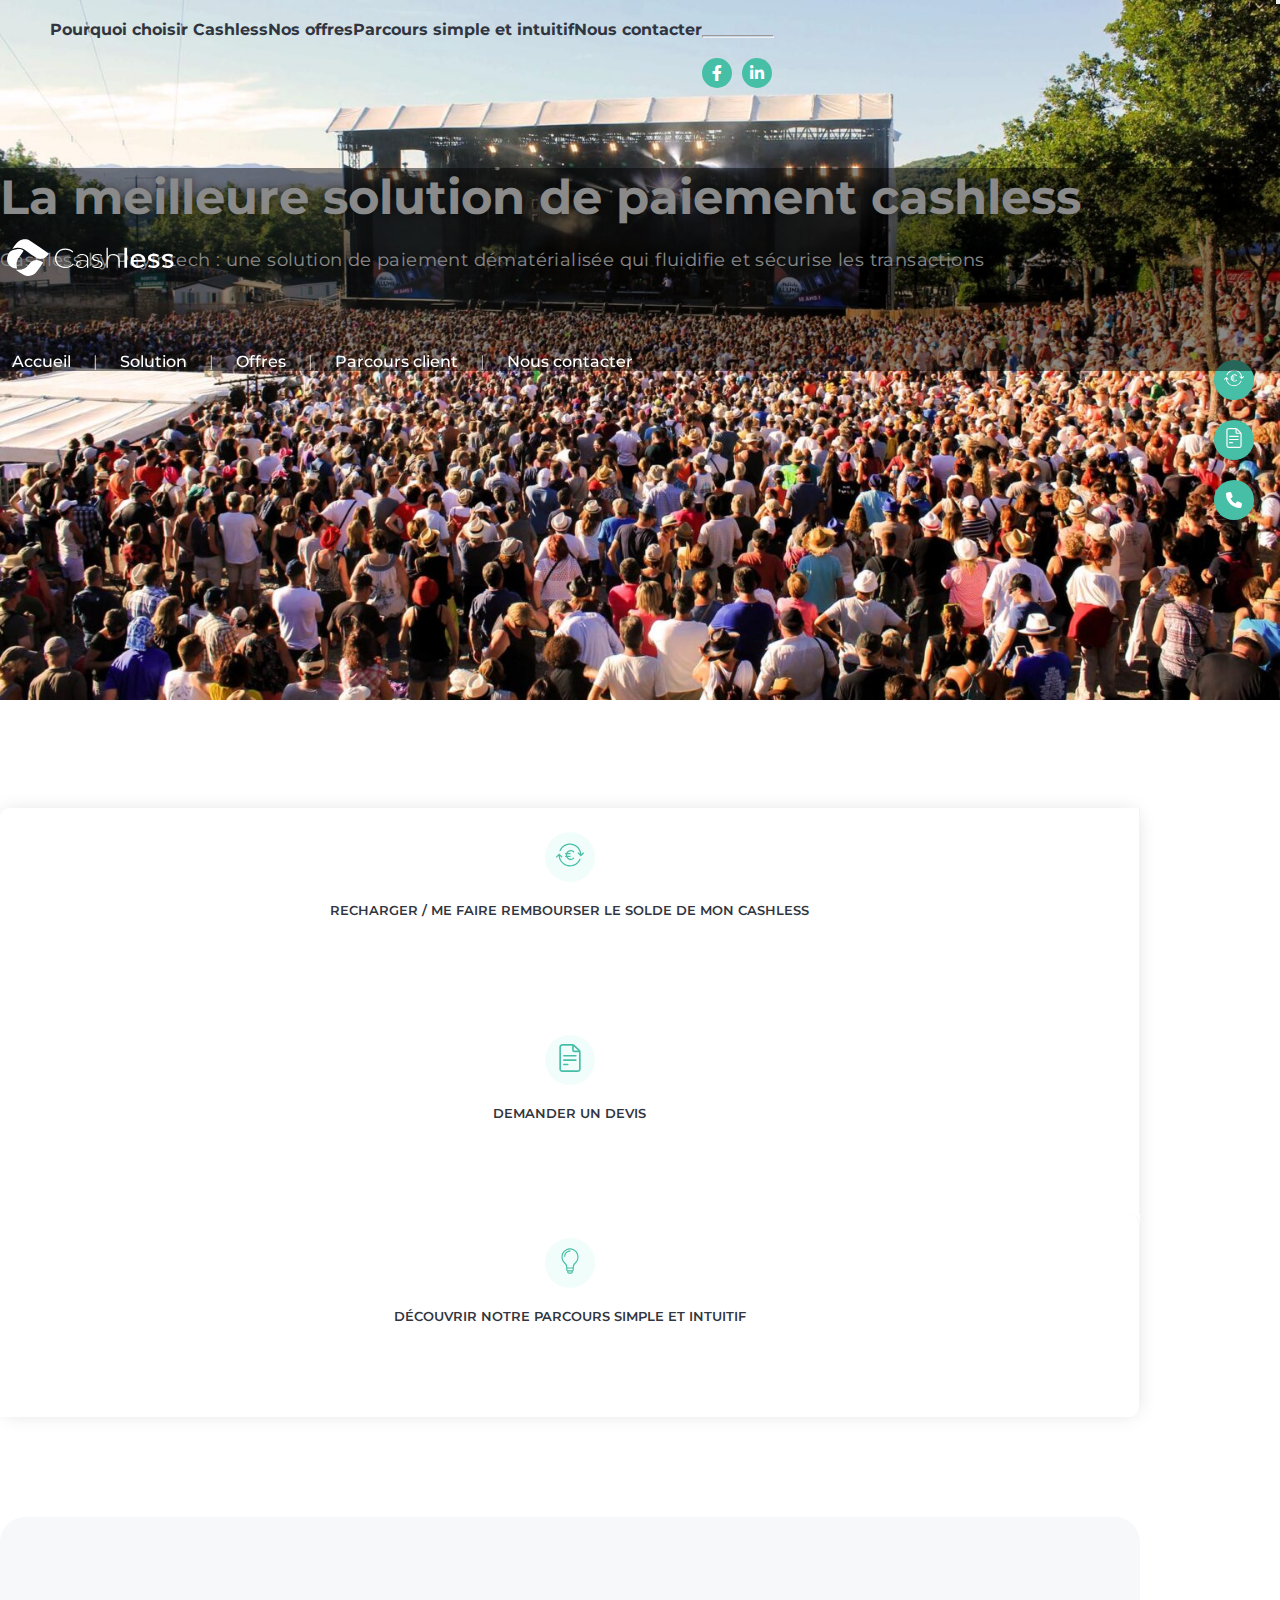
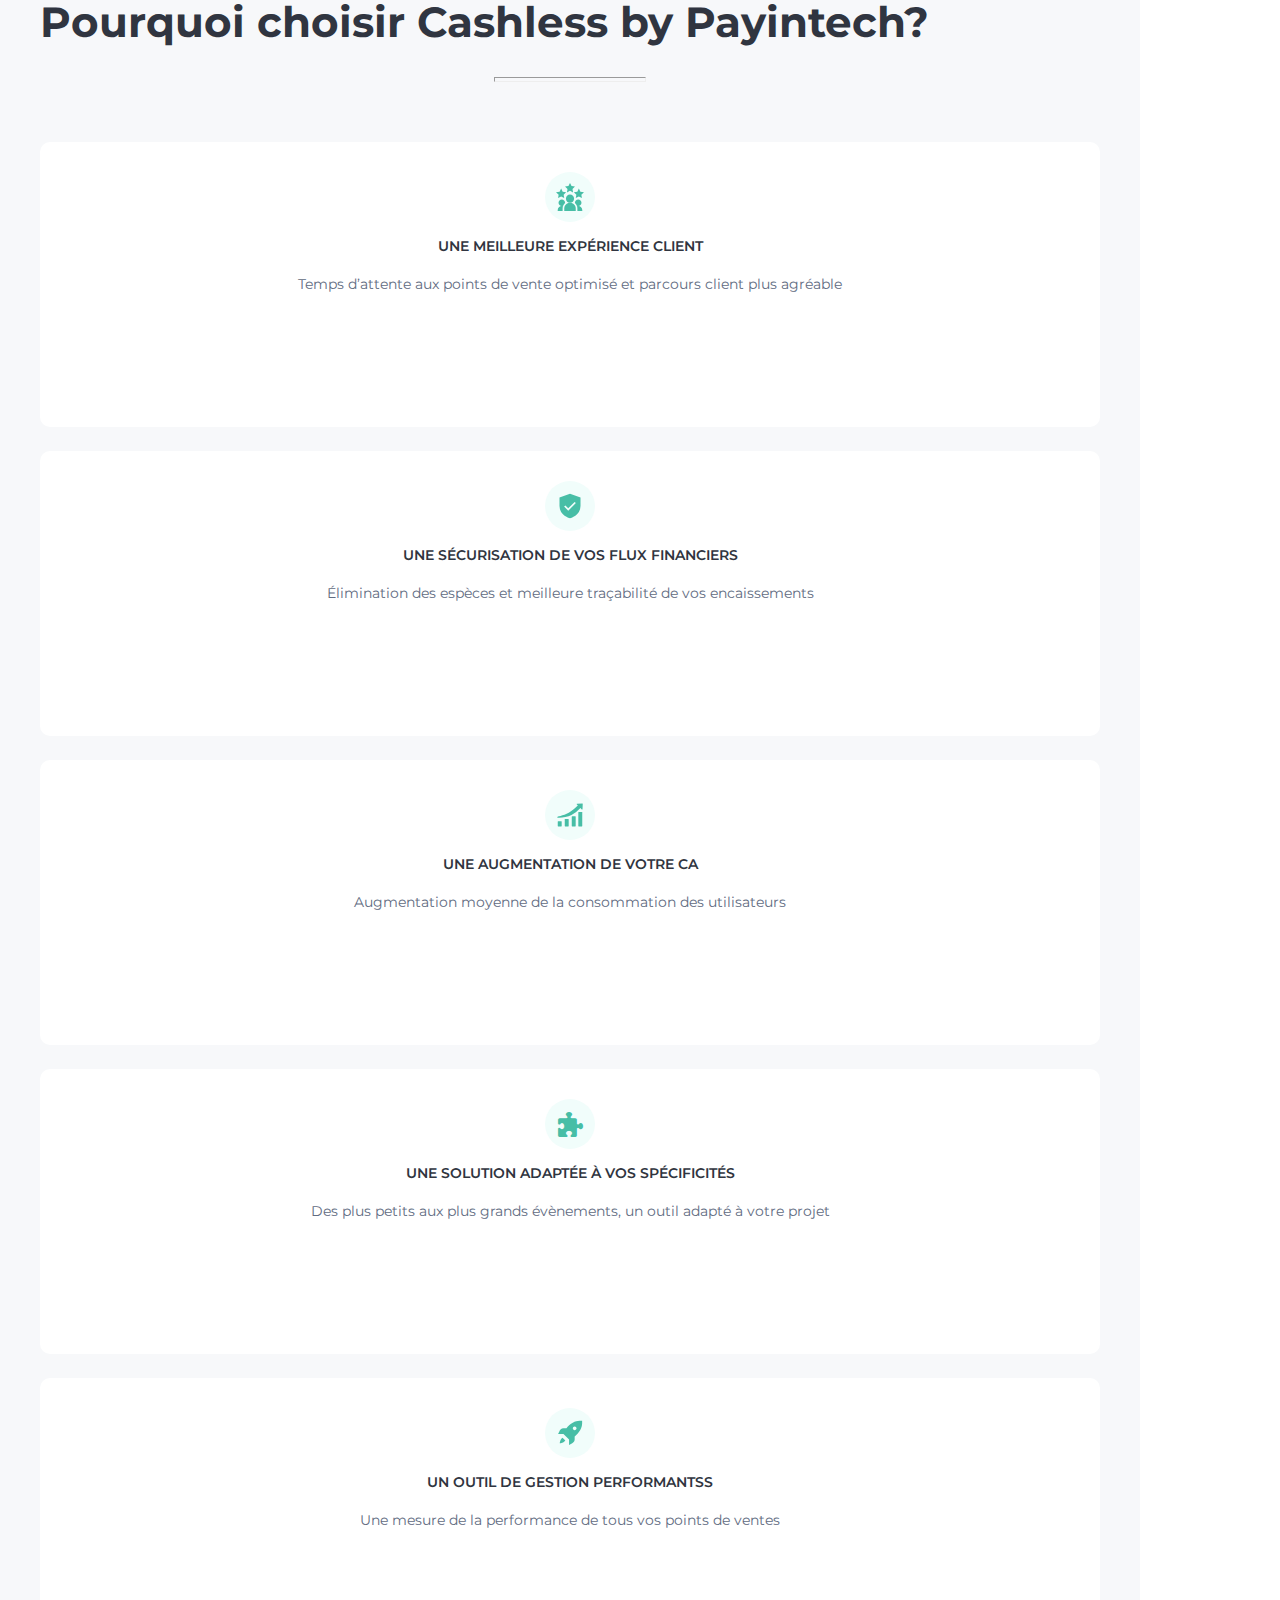
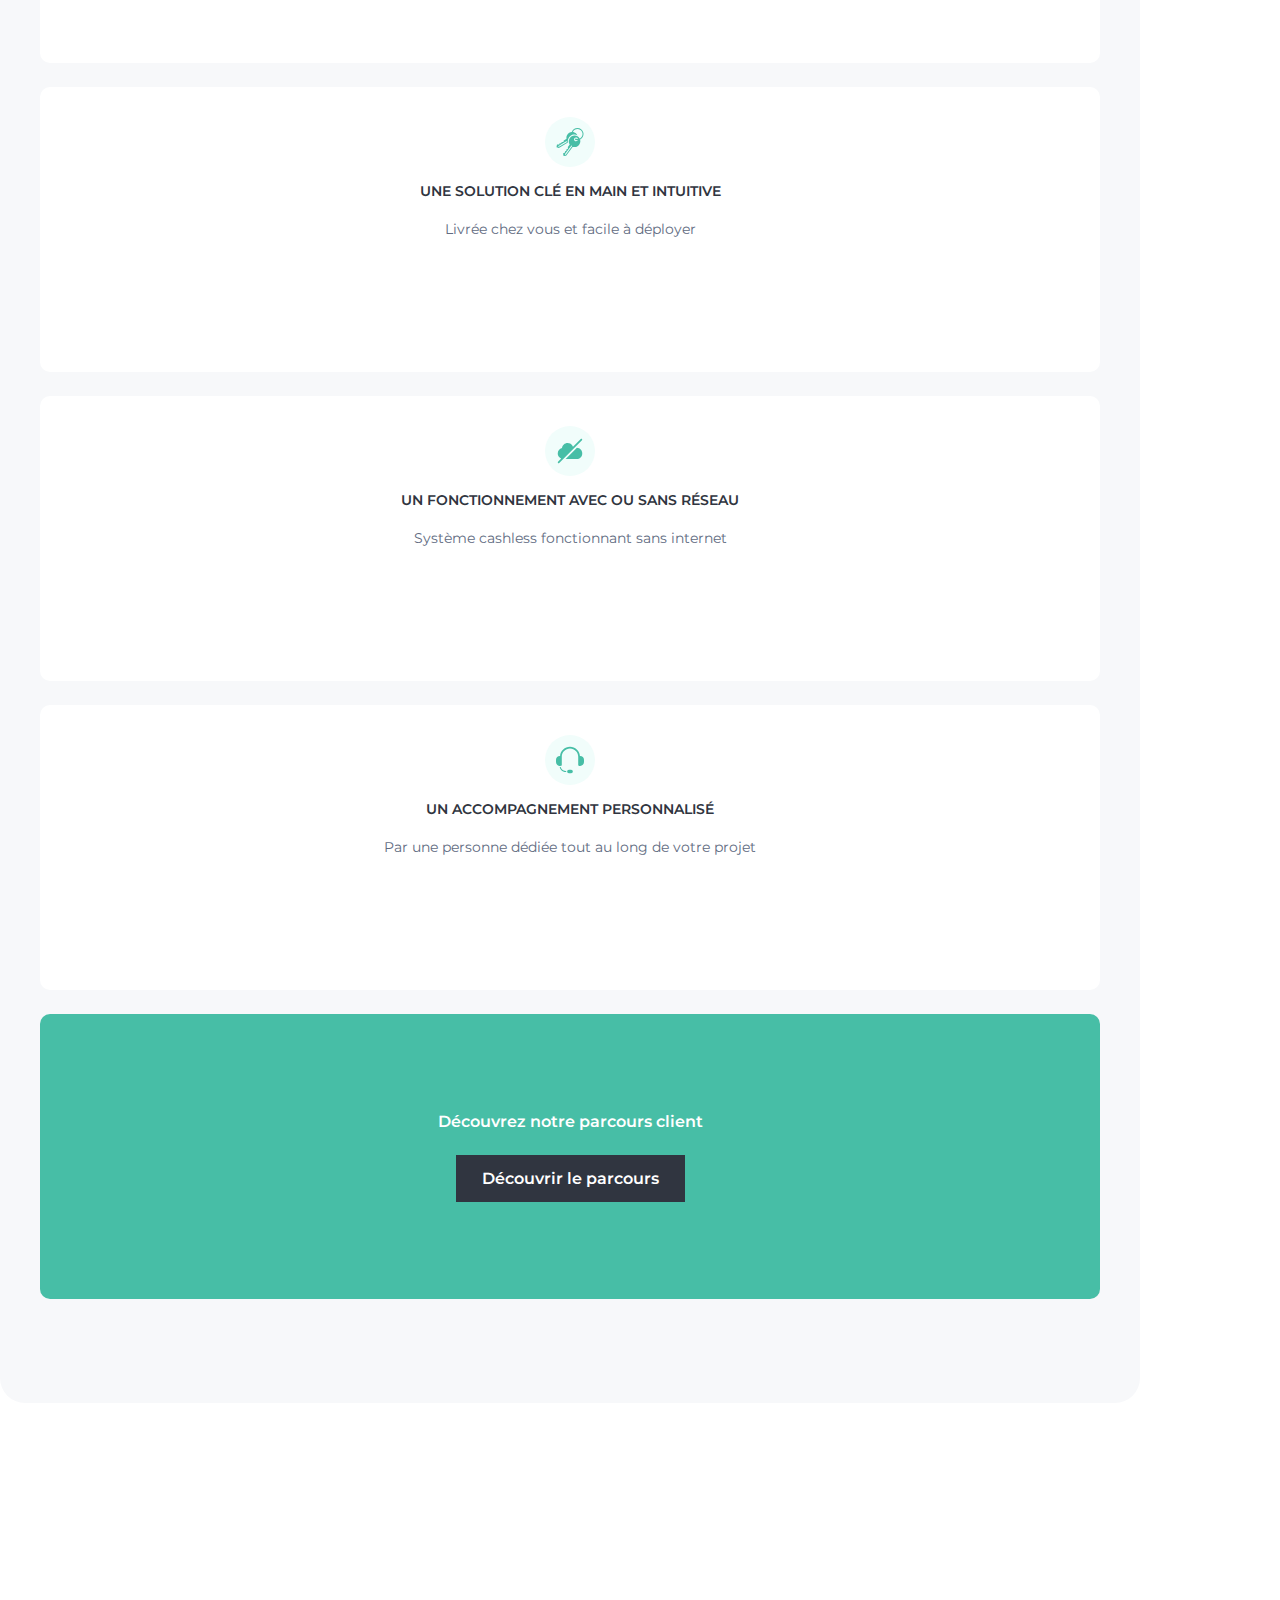
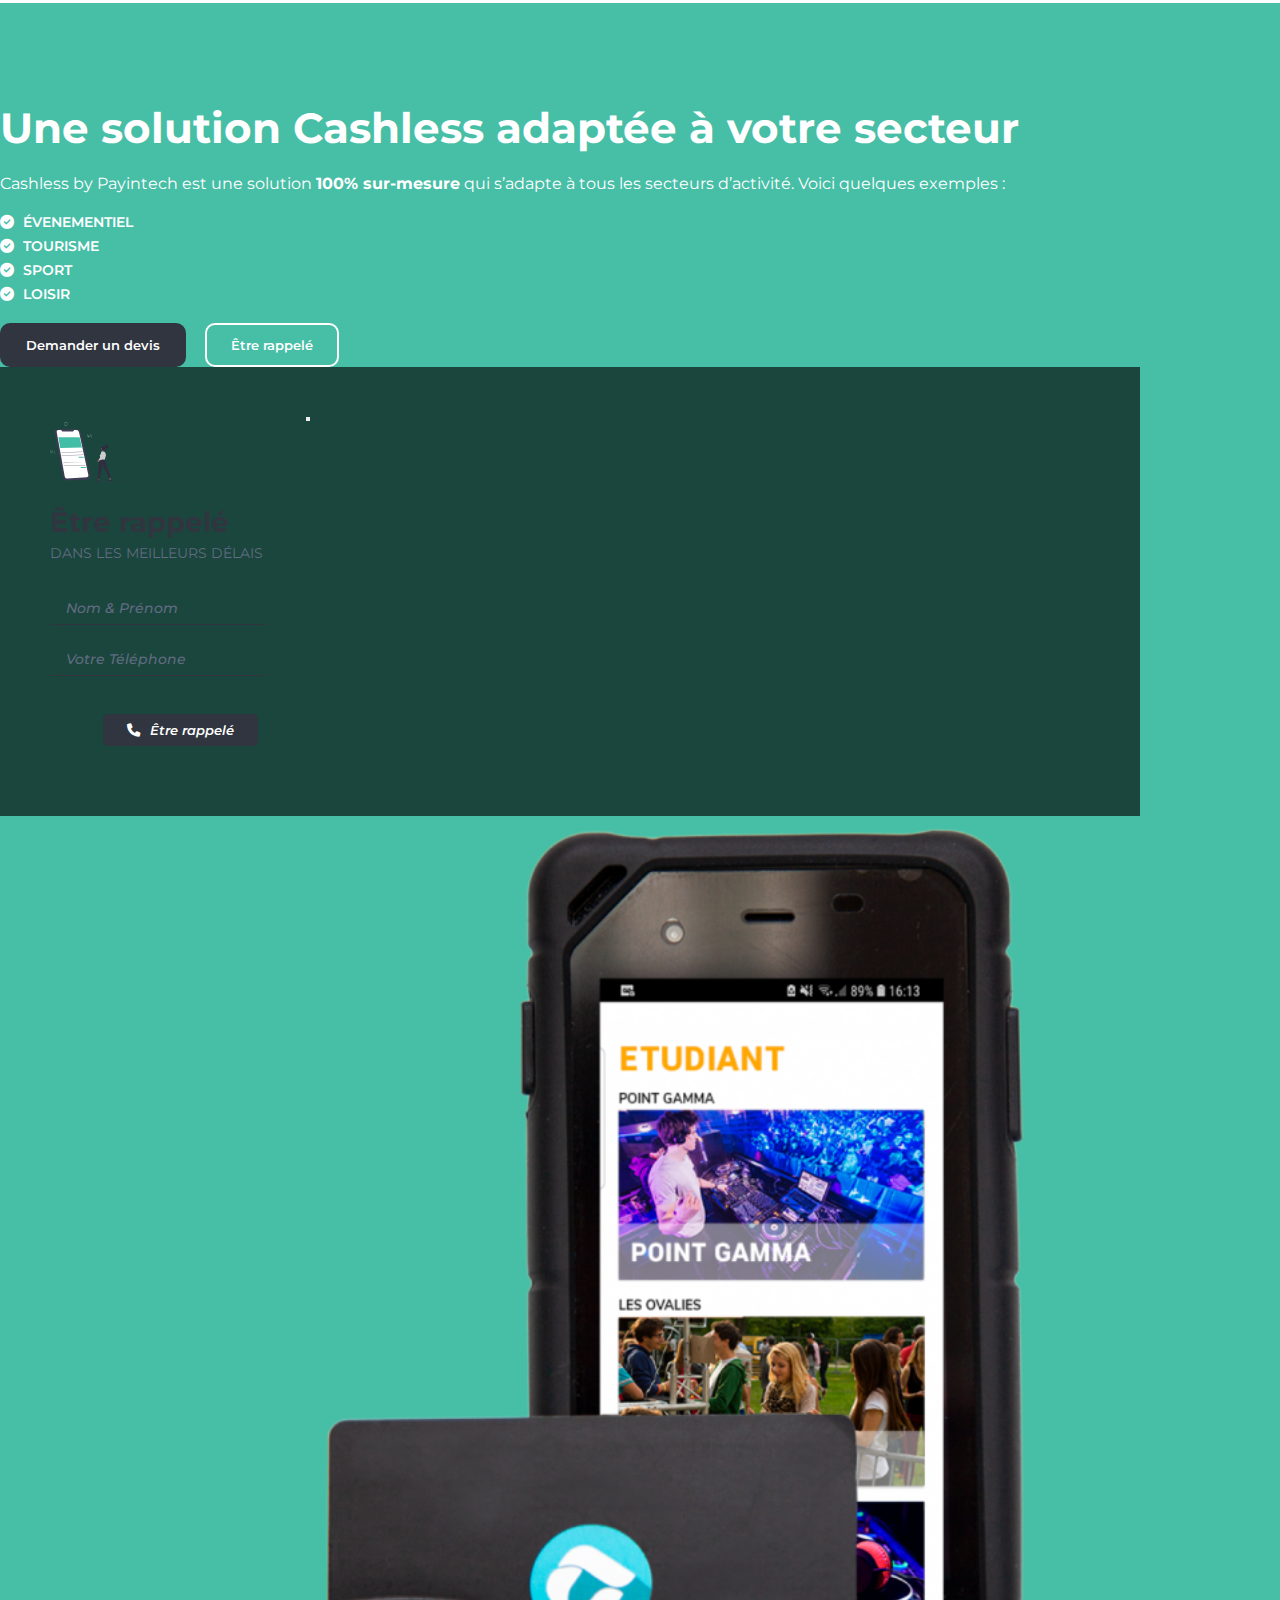
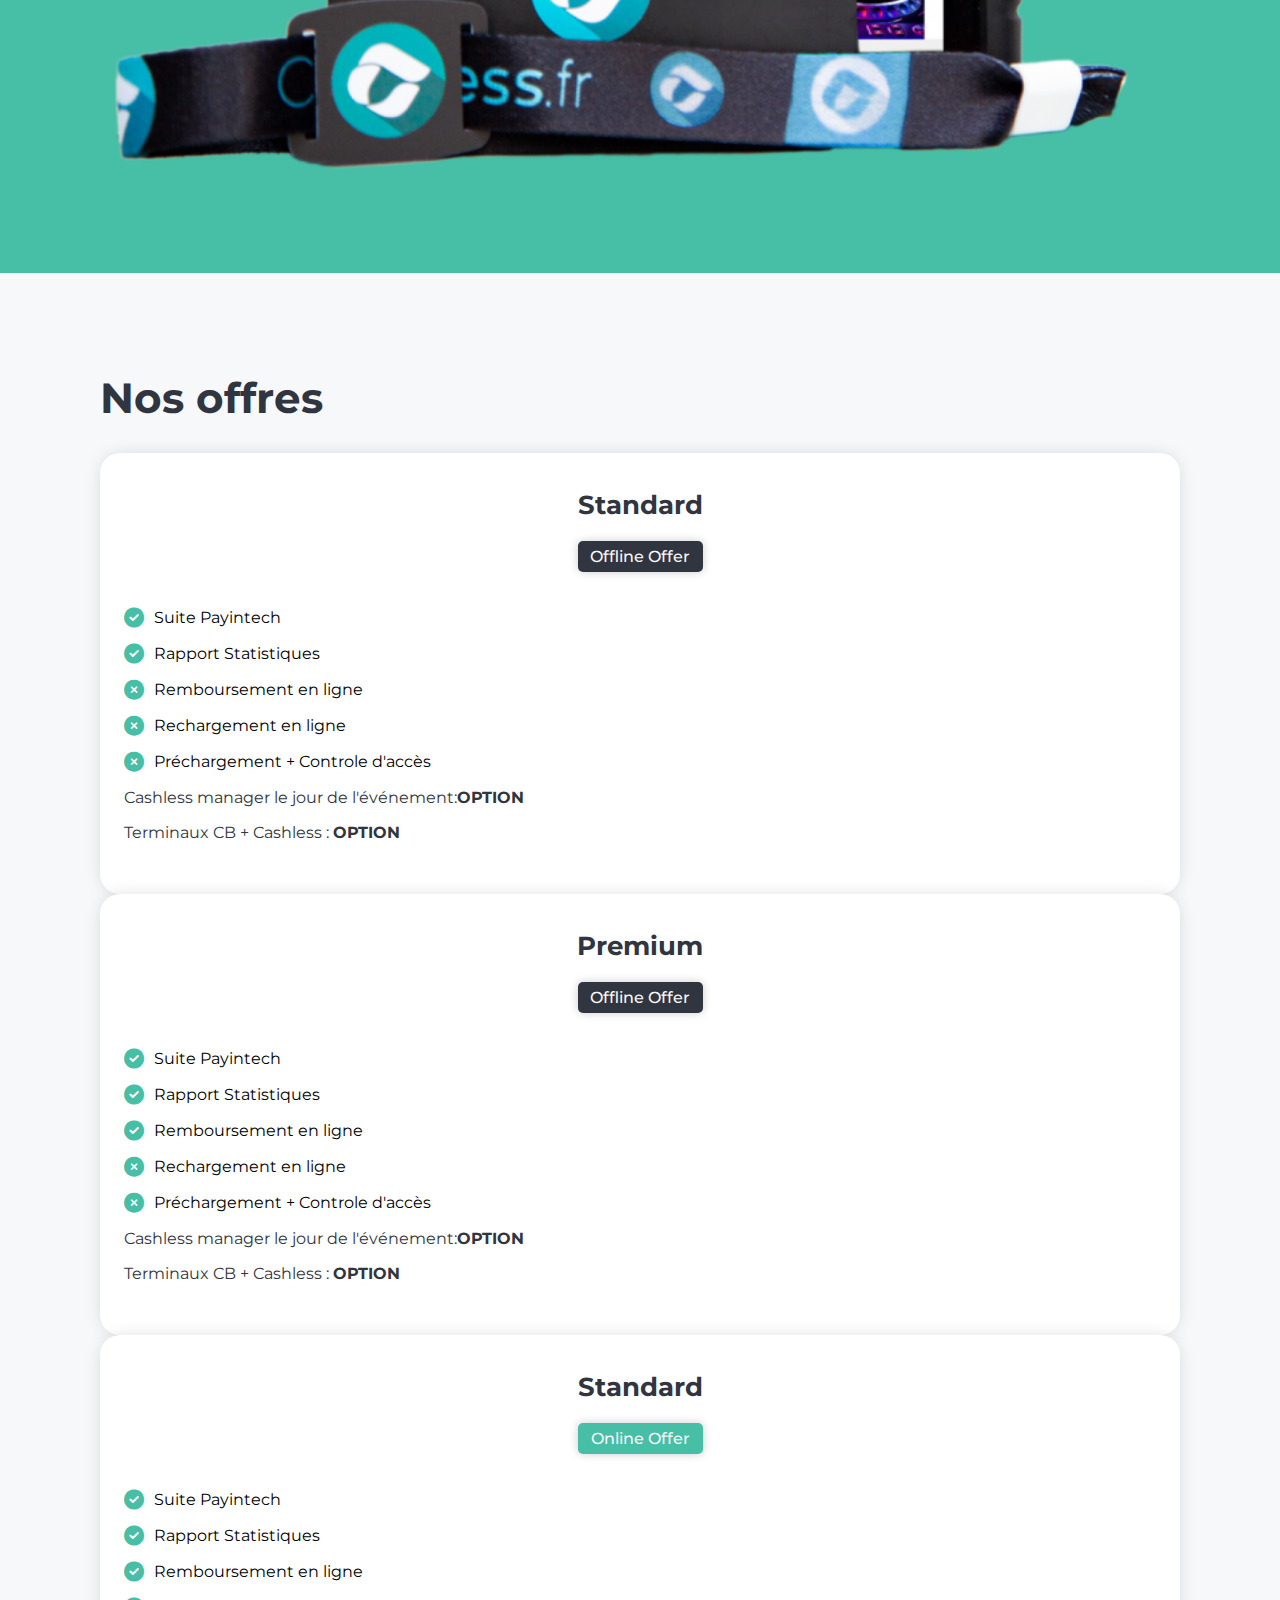
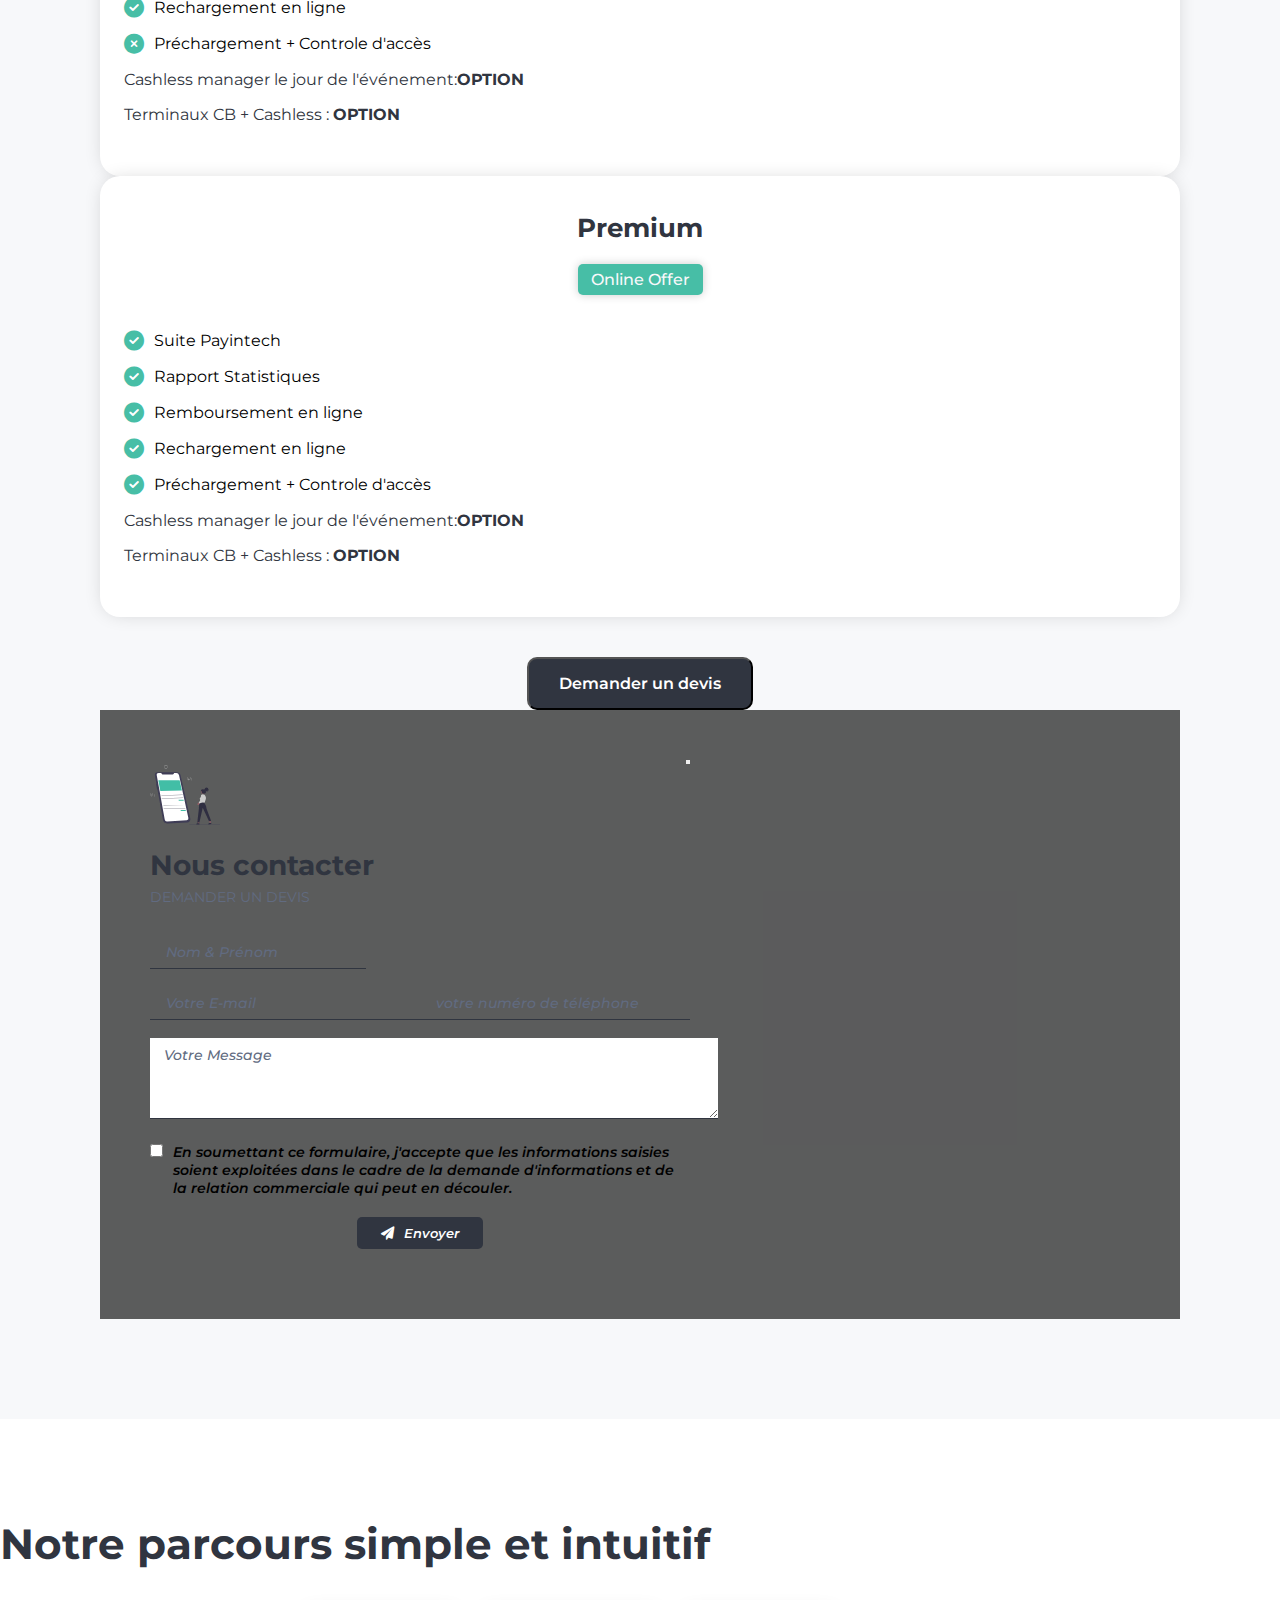
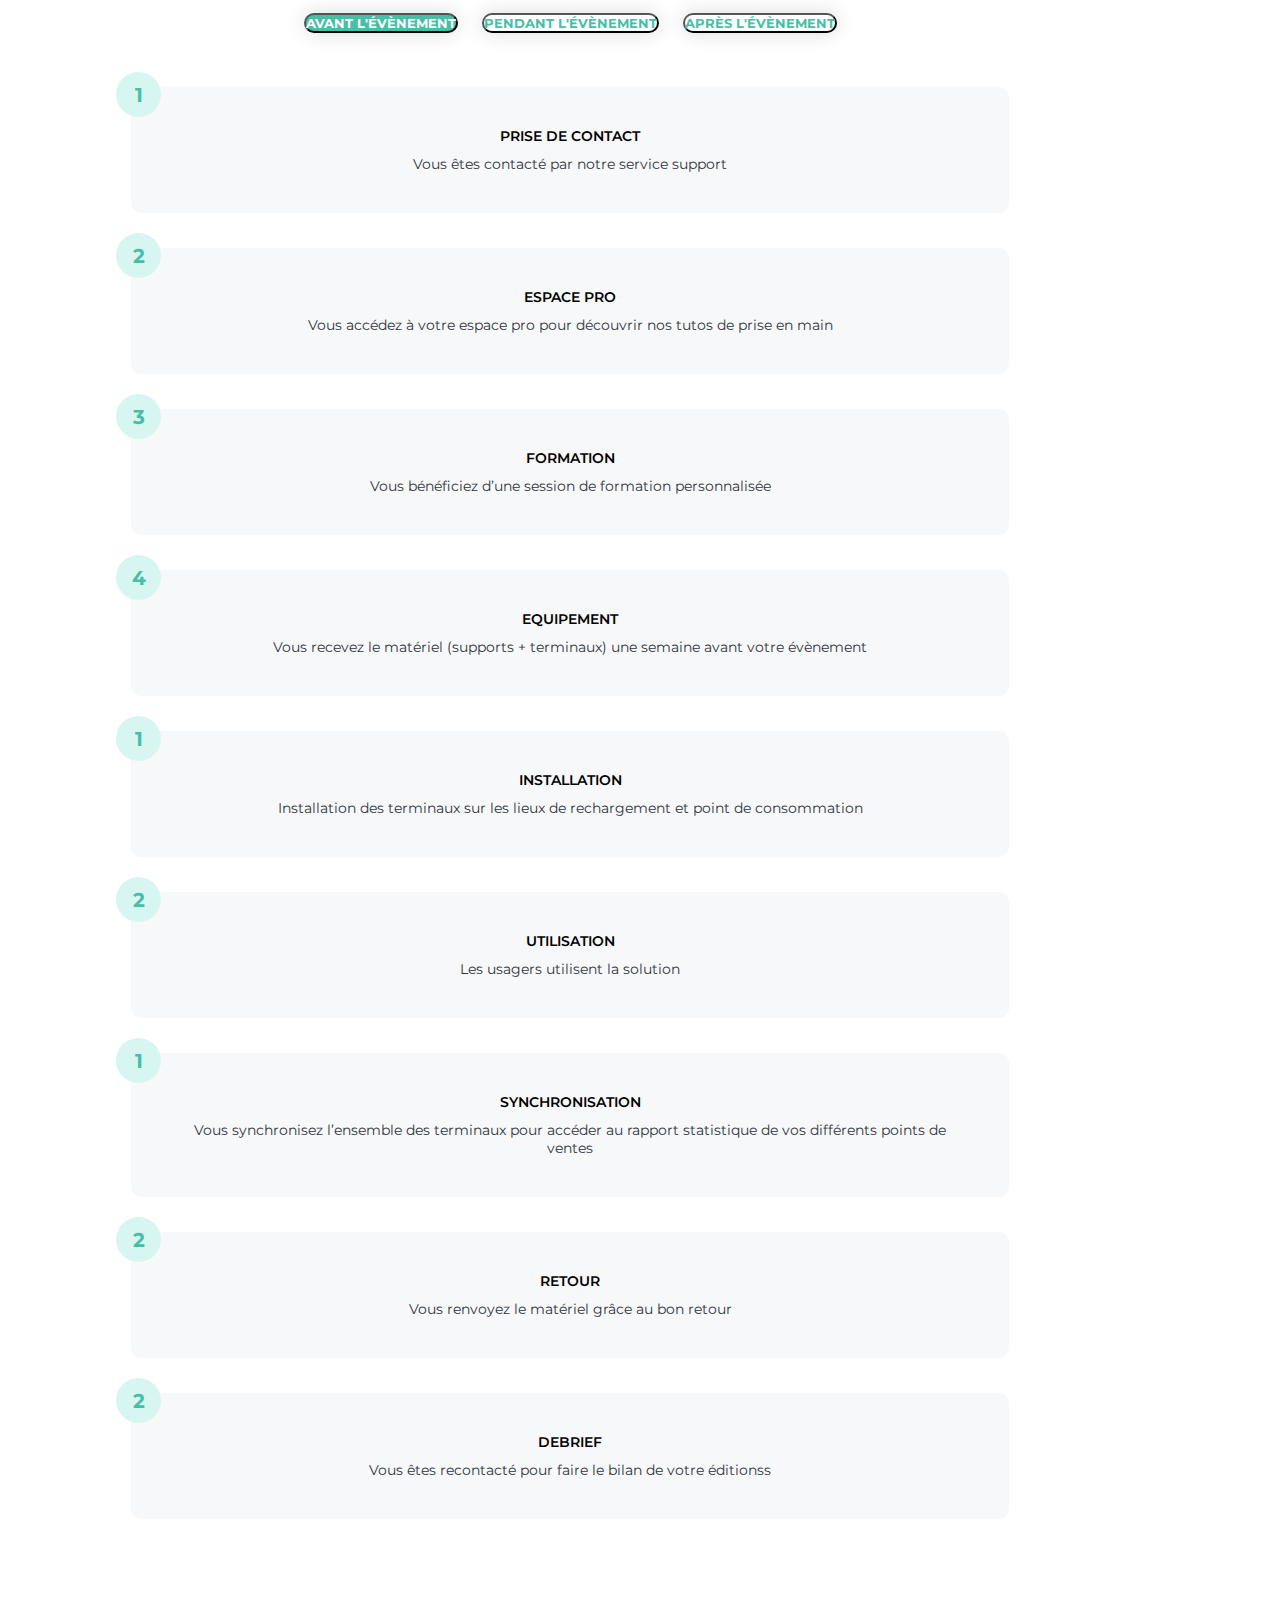
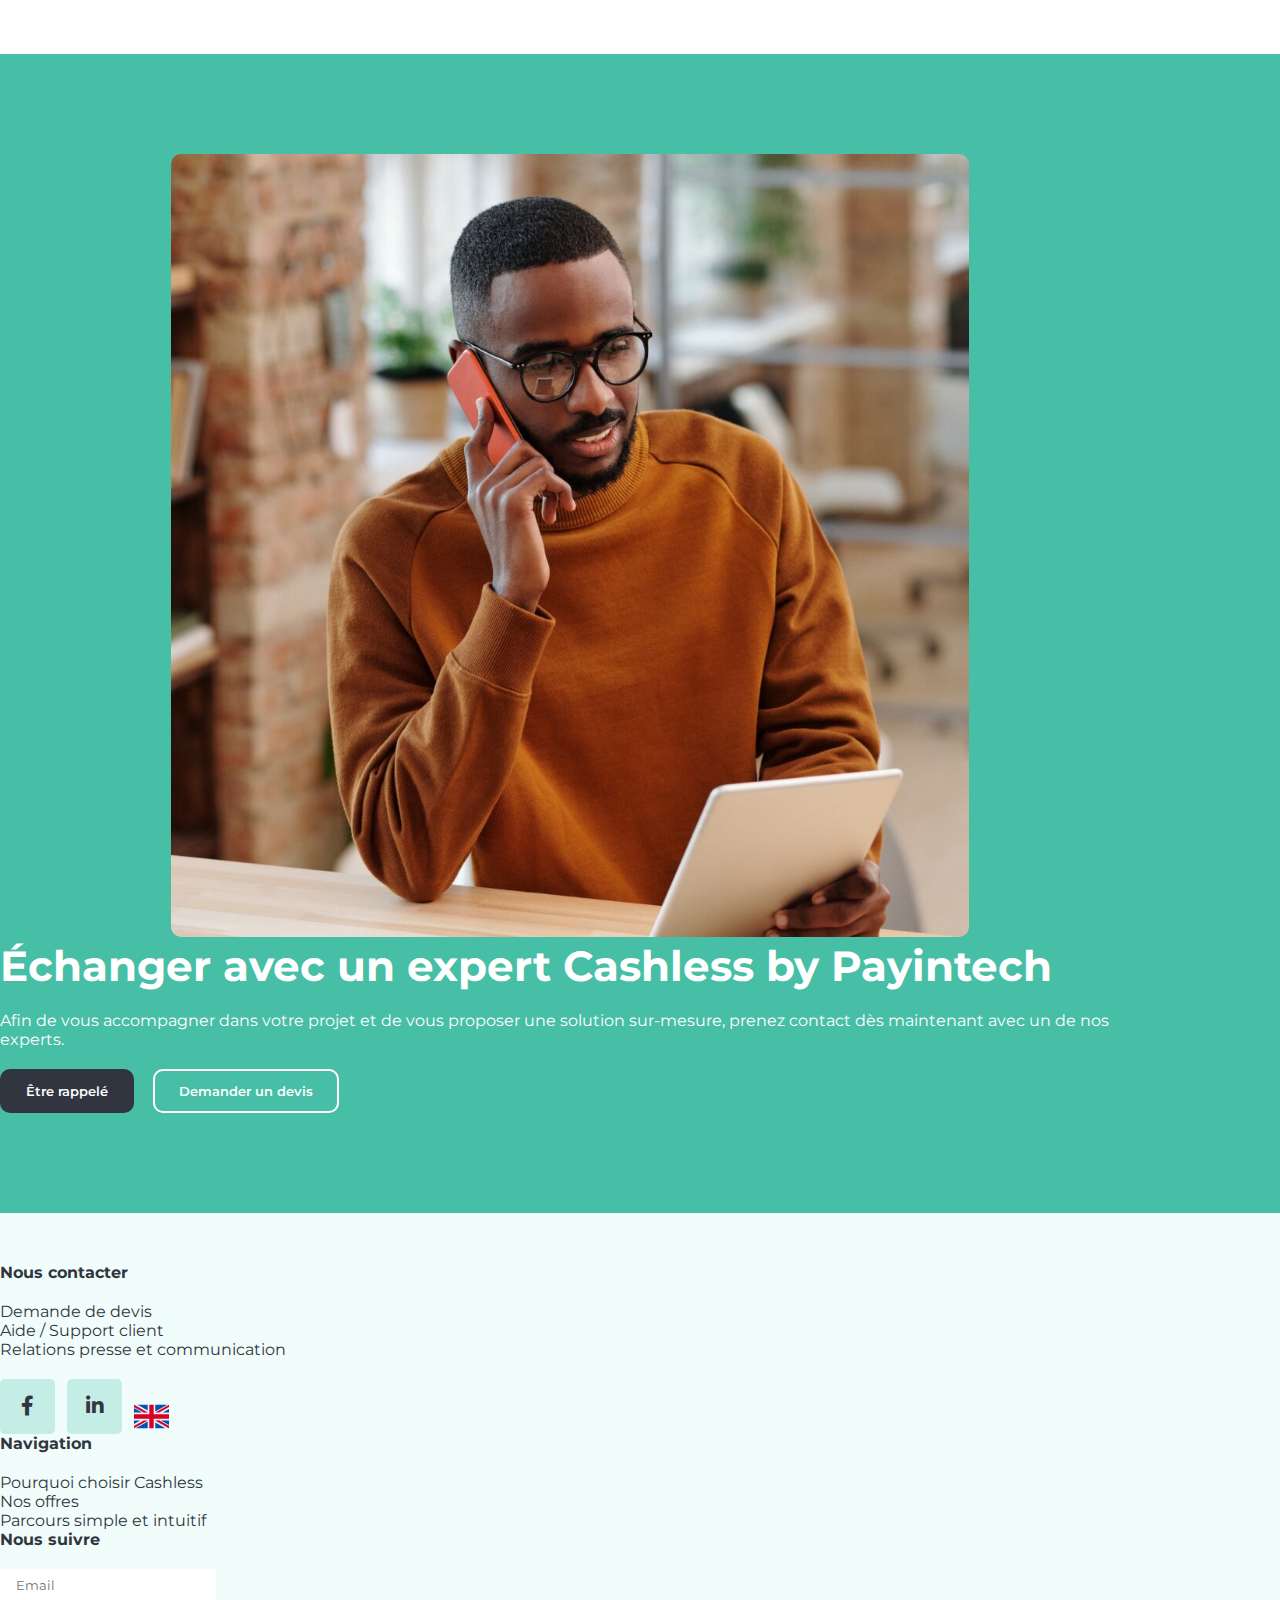
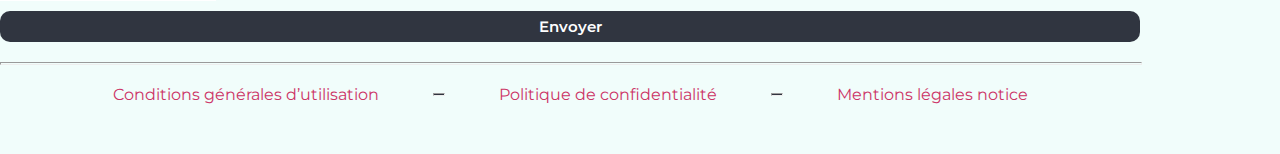
<file: index_franch.html>
<!doctype html>
<html lang="en">

<head>
    <!-- Required meta tags -->
    <meta charset="utf-8">
    <meta name="viewport" content="width=device-width, initial-scale=1">

    <!-- Bootstrap CSS -->
    <link href="https://cdn.jsdelivr.net/npm/bootstrap@5.1.3/dist/css/bootstrap.min.css" rel="stylesheet"
        integrity="sha384-1BmE4kWBq78iYhFldvKuhfTAU6auU8tT94WrHftjDbrCEXSU1oBoqyl2QvZ6jIW3" crossorigin="anonymous">
    <!-- font -->
    <link rel="preconnect" href="https://fonts.googleapis.com">
    <link rel="preconnect" href="https://fonts.gstatic.com" crossorigin>
    <link href="https://fonts.googleapis.com/css2?family=Montserrat:wght@300;400;500;600;700;800;900&display=swap"
        rel="stylesheet">
    <!-- stylesheet -->
    <link rel="stylesheet" href="css/all.min.css">
    <link rel="stylesheet" href="css/style.css">
    <link rel="stylesheet" href="css/media.css">

    <title>Serveur dev Cashless</title>
</head>

<body>
    <!-- header starts=================================================== -->
    <button class="btn btn-canvas" type="button" data-bs-toggle="offcanvas" data-bs-target="#offcanvasExample"
        aria-controls="offcanvasExample">
        <span><i class="fa-solid fa-bars"></i></span>
    </button>
    <!-- offcanvas -->
    <div class="offcanvas offcanvas-end" tabindex="-1" id="offcanvasExample" aria-labelledby="offcanvasExampleLabel">
        <div class="offcanvas-header">
            <button type="button" class="btn-close text-reset" data-bs-dismiss="offcanvas" aria-label="Close"></button>
        </div>
        <div class="offcanvas-body">
            <ul class="navbar-nav ms-auto mb-2 mb-lg-0">
                <li class="nav-item">
                    <a class="nav-link" href="#why">Pourquoi choisir Cashless</a>
                </li>

                <li class="nav-item">
                    <a class="nav-link" href="#offer">Nos offres</a>
                </li>

                <li class="nav-item">
                    <a class="nav-link" href="#event">Parcours simple et intuitif</a>
                </li>

                <li class="nav-item">
                    <a class="nav-link" href="#" data-bs-toggle="modal" data-bs-target="#exampleModal">Nous
                        contacter</a>
                </li>
                <div class="social_canvas">
                    <hr>
                    <div class="canvas_socicon">
                        <div class="canvas_icon">
                            <a href="https://www.facebook.com/PayinTechCashless" target="_blank"><i
                                    class="fa-brands fa-facebook-f"></i></a>

                        </div>
                        <div class="canvas_icon">
                            <a href="https://www.linkedin.com/company/payintech/" target="_blank"><i
                                    class="fa-brands fa-linkedin-in"></i></a>
                        </div>
                    </div>

                </div>

            </ul>

        </div>
    </div>
    <div class="header">
        <nav class="navbar navbar-expand navbar-light">
            <div class="container">
                <a class="navbar-brand" href="#"><img width="180" height="180" src="images/cashless_logo.svg"
                        class="img-fluid" alt="cashless_logo"></a>

                <div class="navbar-collapse" id="navbarSupportedContent">
                    <ul class="navbar-nav ms-auto">
                        <li class="nav-item">
                            <a class="nav-link" href="#">Accueil</a>
                        </li>
                        <li class="divider">
                            |
                        </li>
                        <li class="nav-item">
                            <a class="nav-link" href="#">Solution</a>
                        </li>
                        <li class="divider">
                            |
                        </li>
                        <li class="nav-item">
                            <a class="nav-link" href="#">Offres</a>
                        </li>
                        <li class="divider">
                            |
                        </li>
                        <li class="nav-item">
                            <a class="nav-link" href="#">Parcours client</a>
                        </li>
                        <li class="divider">
                            |
                        </li>
                        <li class="nav-item">
                            <a class="nav-link" href="#" data-bs-toggle="modal" data-bs-target="#exampleModal">Nous
                                contacter</a>
                        </li>
                    </ul>
                </div>
            </div>
        </nav>

    </div>
    <!-- header end ======================================================= -->

    <!-- stciky icon -->
    <div class="sticky_icon">
        <div class="sticon">
            <a href="https://sso.payin.tech/auth/realms/cashless/protocol/openid-connect/auth?response_type=code&scope=openid&client_id=cashless-fr-webapp&redirect_uri=https://cashless.fr/authentication/oauth&state=/"
                target="_blank">
                <svg xmlns="http://www.w3.org/2000/svg" height="469pt" viewBox="0 -42 469.20263 469" width="469pt">
                    <path
                        d="m466.078125 152.5625c-4.164063-4.167969-10.921875-4.167969-15.082031 0l-25.1875 25.183594c-6.433594-87.484375-71.425782-159.441406-157.808594-174.714844s-172.109375 30.03125-208.152344 110.007812c-1.644531 3.480469-1.289062 7.578126.9375 10.71875 2.226563 3.140626 5.972656 4.835938 9.800782 4.4375 3.828124-.398437 7.144531-2.832031 8.675781-6.363281 31.8125-70.5625 107.175781-110.828125 183.515625-98.058593 76.339844 12.769531 134.496094 75.367187 141.617187 152.441406l-23.652343-23.652344c-4.183594-4.042969-10.835938-3.988281-14.953126.128906-4.113281 4.113282-4.171874 10.765625-.128906 14.953125l42.667969 42.664063c4.164063 4.167968 10.917969 4.167968 15.082031 0l42.667969-42.664063c4.167969-4.164062 4.167969-10.921875 0-15.082031zm0 0">
                    </path>
                    <path
                        d="m403.910156 257.0625c-5.363281-2.421875-11.671875-.046875-14.105468 5.3125-31.8125 70.558594-107.171876 110.828125-183.511719 98.058594-76.34375-12.765625-134.496094-75.367188-141.621094-152.4375l23.65625 23.648437c4.183594 4.042969 10.835937 3.984375 14.953125-.132812 4.113281-4.113281 4.171875-10.765625.128906-14.949219l-42.667968-42.667969c-4.164063-4.167969-10.917969-4.167969-15.082032 0l-42.664062 42.667969c-4.042969 4.183594-3.988282 10.835938.128906 14.949219 4.113281 4.117187 10.765625 4.175781 14.953125.132812l25.183594-25.1875c6.433593 87.484375 71.429687 159.445313 157.808593 174.71875 86.382813 15.273438 172.113282-30.035156 208.152344-110.011719 1.171875-2.574218 1.273438-5.507812.273438-8.15625-.996094-2.644531-3.007813-4.785156-5.585938-5.945312zm0 0">
                    </path>
                    <path
                        d="m150.269531 214.503906c0 5.890625 4.773438 10.664063 10.667969 10.664063h10.945312c13.332032 31.644531 44.3125 52.234375 78.652344 52.265625 20.171875-.109375 39.277344-9.066406 52.265625-24.5 4.132813-4.140625 4.15625-10.839844.054688-15.011719-4.105469-4.171875-10.800781-4.257813-15.011719-.195313-12.914062 12.710938-21.371094 18.375-37.308594 18.375-22.335937-.058593-43.011718-11.789062-54.519531-30.933593h39.585937c5.890626 0 10.667969-4.773438 10.667969-10.664063 0-5.894531-4.777343-10.667968-10.667969-10.667968h-47.882812c-1.578125-7.738282-1.578125-15.71875 0-23.457032h47.882812c5.890626 0 10.667969-4.777344 10.667969-10.667968 0-5.890626-4.777343-10.667969-10.667969-10.667969h-39.585937c11.503906-19.144531 32.183594-30.878907 54.519531-30.941407 15.9375 0 24.394532 5.667969 37.3125 18.375 4.222656 3.996094 10.863282 3.875 14.9375-.269531 4.074219-4.144531 4.082032-10.785156.015625-14.9375-12.988281-15.433593-32.09375-24.390625-52.265625-24.5-34.339844.03125-65.324218 20.621094-78.65625 52.265625h-10.941406c-5.894531 0-10.667969 4.777344-10.667969 10.667969s4.773438 10.664063 10.667969 10.664063h5.457031c-.671875 3.878906-1.070312 7.800781-1.191406 11.734374.121094 3.933594.515625 7.855469 1.183594 11.734376h-5.449219c-5.894531 0-10.667969 4.773437-10.667969 10.667968zm0 0">
                    </path>
                </svg>
            </a>
        </div>
        <div class="sticon">
            <a href="#" data-bs-toggle="modal" data-bs-target="#exampleModal">
                <svg xmlns="http://www.w3.org/2000/svg" id="Capa_1" height="512" viewBox="0 0 512 512" width="512">
                    <path
                        d="m433.798 106.268-96.423-91.222c-10.256-9.703-23.68-15.046-37.798-15.046h-183.577c-30.327 0-55 24.673-55 55v402c0 30.327 24.673 55 55 55h280c30.327 0 55-24.673 55-55v-310.778c0-15.049-6.27-29.612-17.202-39.954zm-29.137 13.732h-74.661c-2.757 0-5-2.243-5-5v-70.364zm-8.661 362h-280c-13.785 0-25-11.215-25-25v-402c0-13.785 11.215-25 25-25h179v85c0 19.299 15.701 35 35 35h91v307c0 13.785-11.215 25-25 25z">
                    </path>
                    <path
                        d="m363 200h-220c-8.284 0-15 6.716-15 15s6.716 15 15 15h220c8.284 0 15-6.716 15-15s-6.716-15-15-15z">
                    </path>
                    <path
                        d="m363 280h-220c-8.284 0-15 6.716-15 15s6.716 15 15 15h220c8.284 0 15-6.716 15-15s-6.716-15-15-15z">
                    </path>
                    <path
                        d="m215.72 360h-72.72c-8.284 0-15 6.716-15 15s6.716 15 15 15h72.72c8.284 0 15-6.716 15-15s-6.716-15-15-15z">
                    </path>
                </svg>
            </a>
        </div>
        <div class="sticon">
            <a href="#" data-bs-toggle="modal" data-bs-target="#staticBackdrop"><i class="fa-solid fa-phone"></i></a>
        </div>
    </div>
    <!-- hero starts======================================================= -->
    <div class="hero" id="hero">
        <div class="ken">
            <div class="ken-burns"></div>
        </div>
        <div class="container">
            <div class="row hc-row align-items-center">
                <div class="col-md-6">
                    <div class="hero_content">
                        <h1>
                            La meilleure solution de paiement
                            cashless</h1>
                        <h5>Cashless by Payintech : une solution de paiement dématérialisée qui fluidifie et sécurise
                            les transactions</h5>
                    </div>
                </div>
                <div class="col-md-6"></div>
            </div>
        </div>
    </div>
    <!-- hero ends======================================================= -->

    <!-- .why starts===================================================== -->
    <div class="why" id="why">
        <div class="container">
            <div class="row hcard_row">
                <div class="col-md-4 p-0">
                    <div class="hero_card">
                        <div class="hc_icon">
                            <a
                                href="https://sso.payin.tech/auth/realms/cashless/protocol/openid-connect/auth?response_type=code&scope=openid&client_id=cashless-fr-webapp&redirect_uri=https://cashless.fr/authentication/oauth&state=/">
                                <svg xmlns="http://www.w3.org/2000/svg" viewBox="0 -42 469.20263 469">
                                    <path
                                        d="m466.078125 152.5625c-4.164063-4.167969-10.921875-4.167969-15.082031 0l-25.1875 25.183594c-6.433594-87.484375-71.425782-159.441406-157.808594-174.714844s-172.109375 30.03125-208.152344 110.007812c-1.644531 3.480469-1.289062 7.578126.9375 10.71875 2.226563 3.140626 5.972656 4.835938 9.800782 4.4375 3.828124-.398437 7.144531-2.832031 8.675781-6.363281 31.8125-70.5625 107.175781-110.828125 183.515625-98.058593 76.339844 12.769531 134.496094 75.367187 141.617187 152.441406l-23.652343-23.652344c-4.183594-4.042969-10.835938-3.988281-14.953126.128906-4.113281 4.113282-4.171874 10.765625-.128906 14.953125l42.667969 42.664063c4.164063 4.167968 10.917969 4.167968 15.082031 0l42.667969-42.664063c4.167969-4.164062 4.167969-10.921875 0-15.082031zm0 0">
                                    </path>
                                    <path
                                        d="m403.910156 257.0625c-5.363281-2.421875-11.671875-.046875-14.105468 5.3125-31.8125 70.558594-107.171876 110.828125-183.511719 98.058594-76.34375-12.765625-134.496094-75.367188-141.621094-152.4375l23.65625 23.648437c4.183594 4.042969 10.835937 3.984375 14.953125-.132812 4.113281-4.113281 4.171875-10.765625.128906-14.949219l-42.667968-42.667969c-4.164063-4.167969-10.917969-4.167969-15.082032 0l-42.664062 42.667969c-4.042969 4.183594-3.988282 10.835938.128906 14.949219 4.113281 4.117187 10.765625 4.175781 14.953125.132812l25.183594-25.1875c6.433593 87.484375 71.429687 159.445313 157.808593 174.71875 86.382813 15.273438 172.113282-30.035156 208.152344-110.011719 1.171875-2.574218 1.273438-5.507812.273438-8.15625-.996094-2.644531-3.007813-4.785156-5.585938-5.945312zm0 0">
                                    </path>
                                    <path
                                        d="m150.269531 214.503906c0 5.890625 4.773438 10.664063 10.667969 10.664063h10.945312c13.332032 31.644531 44.3125 52.234375 78.652344 52.265625 20.171875-.109375 39.277344-9.066406 52.265625-24.5 4.132813-4.140625 4.15625-10.839844.054688-15.011719-4.105469-4.171875-10.800781-4.257813-15.011719-.195313-12.914062 12.710938-21.371094 18.375-37.308594 18.375-22.335937-.058593-43.011718-11.789062-54.519531-30.933593h39.585937c5.890626 0 10.667969-4.773438 10.667969-10.664063 0-5.894531-4.777343-10.667968-10.667969-10.667968h-47.882812c-1.578125-7.738282-1.578125-15.71875 0-23.457032h47.882812c5.890626 0 10.667969-4.777344 10.667969-10.667968 0-5.890626-4.777343-10.667969-10.667969-10.667969h-39.585937c11.503906-19.144531 32.183594-30.878907 54.519531-30.941407 15.9375 0 24.394532 5.667969 37.3125 18.375 4.222656 3.996094 10.863282 3.875 14.9375-.269531 4.074219-4.144531 4.082032-10.785156.015625-14.9375-12.988281-15.433593-32.09375-24.390625-52.265625-24.5-34.339844.03125-65.324218 20.621094-78.65625 52.265625h-10.941406c-5.894531 0-10.667969 4.777344-10.667969 10.667969s4.773438 10.664063 10.667969 10.664063h5.457031c-.671875 3.878906-1.070312 7.800781-1.191406 11.734374.121094 3.933594.515625 7.855469 1.183594 11.734376h-5.449219c-5.894531 0-10.667969 4.773437-10.667969 10.667968zm0 0">
                                    </path>
                                </svg>
                            </a>

                        </div>
                        <p>RECHARGER / ME FAIRE REMBOURSER LE SOLDE DE MON CASHLESS</p>
                    </div>
                </div>
                <div class="col-md-4 p-0">
                    <div class="hero_card hcard2">
                        <div class="hc_icon">
                            <a href="#" data-bs-toggle="modal" data-bs-target="#exampleModal">
                                <svg xmlns="http://www.w3.org/2000/svg" id="Capa_1" viewBox="0 0 512 512">
                                    <path
                                        d="m433.798 106.268-96.423-91.222c-10.256-9.703-23.68-15.046-37.798-15.046h-183.577c-30.327 0-55 24.673-55 55v402c0 30.327 24.673 55 55 55h280c30.327 0 55-24.673 55-55v-310.778c0-15.049-6.27-29.612-17.202-39.954zm-29.137 13.732h-74.661c-2.757 0-5-2.243-5-5v-70.364zm-8.661 362h-280c-13.785 0-25-11.215-25-25v-402c0-13.785 11.215-25 25-25h179v85c0 19.299 15.701 35 35 35h91v307c0 13.785-11.215 25-25 25z">
                                    </path>
                                    <path
                                        d="m363 200h-220c-8.284 0-15 6.716-15 15s6.716 15 15 15h220c8.284 0 15-6.716 15-15s-6.716-15-15-15z">
                                    </path>
                                    <path
                                        d="m363 280h-220c-8.284 0-15 6.716-15 15s6.716 15 15 15h220c8.284 0 15-6.716 15-15s-6.716-15-15-15z">
                                    </path>
                                    <path
                                        d="m215.72 360h-72.72c-8.284 0-15 6.716-15 15s6.716 15 15 15h72.72c8.284 0 15-6.716 15-15s-6.716-15-15-15z">
                                    </path>
                                </svg>
                            </a>
                        </div>
                        <p>DEMANDER UN DEVIS</p>
                    </div>
                </div>
                <div class="col-md-4 p-0">
                    <div class="hero_card hcard3">
                        <div class="hc_icon">
                            <a href="https://cashless.erupteo-cloud.com/index.php/en/#parcours">
                                <svg xmlns="http://www.w3.org/2000/svg" id="Ecommerce" viewBox="0 0 48 48">
                                    <g>
                                        <path
                                            d="m25 7.03c0-.552-.447-1-1-1-5.514 0-10 4.486-10 10 0 .552.447 1 1 1s1-.448 1-1c0-4.411 3.589-8 8-8 .553 0 1-.448 1-1z">
                                        </path>
                                        <path
                                            d="m22.246 45.79h1.754 1.754c1.652 0 2.999-1.345 3-3v-1.099c1.032-.475 1.755-1.512 1.755-2.721v-3.72c.176-.382.281-.802.281-1.25 0-1.016.226-2 .671-2.927.441-.919 1.086-1.752 1.864-2.409 3.746-3.165 5.709-7.989 5.25-12.909-.7-7.375-6.813-13.189-14.265-13.525l-.31-.01-.354.011c-7.408.335-13.521 6.149-14.222 13.526-.458 4.917 1.505 9.742 5.251 12.906.778.658 1.423 1.491 1.864 2.41.445.927.671 1.911.671 2.927 0 .447.105.868.281 1.25v3.721c0 1.209.722 2.247 1.755 2.721v1.1c.001 1.653 1.348 2.998 3 2.998zm4.508-3c0 .552-.449 1-1 1h-1.754-1.754c-.551 0-1-.449-1-1v-.82h2.754 2.754zm1.755-3.819c0 .551-.448 1-1 1h-3.509-3.509c-.552 0-1-.449-1-1v-2.068c.232.058.47.097.719.097h3.79 3.79c.249 0 .487-.039.719-.097zm-9.299-4.971c0-1.318-.292-2.595-.868-3.793-.563-1.171-1.385-2.233-2.376-3.071-3.247-2.742-4.948-6.926-4.551-11.191.607-6.389 5.903-11.426 12.275-11.715l.31-.01.265.009c6.417.29 11.713 5.327 12.319 11.714.398 4.267-1.303 8.451-4.55 11.193-.991.838-1.813 1.9-2.376 3.071-.576 1.198-.868 2.475-.868 3.793 0 .551-.448 1-1 1h-3.79-3.79c-.552 0-1-.449-1-1z">
                                        </path>
                                    </g>
                                </svg>
                            </a>
                        </div>
                        <p>DÉCOUVRIR NOTRE PARCOURS
                            SIMPLE ET INTUITIF</p>
                    </div>
                </div>
            </div>
            <div class="row why_content">
                <div class="col-md-12">
                    <div class="why_title text-center">
                        <h2>Pourquoi choisir Cashless by Payintech?​</h2>
                        <hr>
                    </div>
                </div>
                <div class="col-md-4 whycol">
                    <div class="why_card">
                        <div class="wc_icon hc_icon">
                            <svg xmlns="http://www.w3.org/2000/svg" height="512pt" viewBox="0 0 512 512" width="512pt">
                                <path
                                    d="m256 143.75 56.277344 29.589844-10.75-62.667969 45.558594-44.398437-62.945313-9.140626-28.140625-57.132812-28.140625 57.132812-62.945313 9.140626 45.558594 44.398437-10.75 62.667969zm0 0">
                                </path>
                                <path
                                    d="m446.136719 159.128906-28.140625-57.023437-28.140625 57.023437-62.914063 9.140625 45.527344 44.386719-10.75 62.679688 56.277344-29.589844 56.308594 29.589844-10.78125-62.679688 48.476562-44.386719zm0 0">
                                </path>
                                <path
                                    d="m48.476562 212.65625-10.78125 62.679688 56.308594-29.589844 56.277344 29.589844-10.75-62.679688 45.527344-44.386719-62.914063-9.140625-28.140625-57.023437-28.140625 57.023437-65.863281 9.140625zm0 0">
                                </path>
                                <path
                                    d="m331 286c0-41.351562-33.648438-75-75-75s-75 33.648438-75 75 33.648438 75 75 75 75-33.648438 75-75zm0 0">
                                </path>
                                <path
                                    d="m151 466v46h210v-46c0-57.890625-47.109375-105-105-105s-105 47.109375-105 105zm0 0">
                                </path>
                                <path
                                    d="m481 496c0-41.351562-33.648438-75-75-75-7.757812 0-15.09375 1.523438-22.136719 3.71875 4.246094 13.09375 7.136719 26.792969 7.136719 41.28125v46h90zm0 0">
                                </path>
                                <path
                                    d="m466 361c0-33.089844-26.910156-60-60-60s-60 26.910156-60 60c0 1.910156.386719 3.714844.5625 5.578125 14.792969 13.484375 26.722656 29.941406 34.386719 48.765625 7.648437 3.542969 16.082031 5.65625 25.050781 5.65625 33.089844 0 60-26.910156 60-60zm0 0">
                                </path>
                                <path
                                    d="m165.4375 366.578125c.175781-1.863281.5625-3.667969.5625-5.578125 0-33.089844-26.910156-60-60-60s-60 26.910156-60 60 26.910156 60 60 60c8.96875 0 17.402344-2.113281 25.050781-5.652344 7.664063-18.828125 19.59375-35.285156 34.386719-48.769531zm0 0">
                                </path>
                                <path
                                    d="m31 496v16h90v-46c0-14.488281 2.890625-28.1875 7.136719-41.28125-7.042969-2.195312-14.378907-3.71875-22.136719-3.71875-41.351562 0-75 33.648438-75 75zm0 0">
                                </path>
                            </svg>
                        </div>
                        <h4>UNE MEILLEURE EXPÉRIENCE CLIENT</h4>
                        <p>
                            Temps d’attente aux points de vente optimisé et parcours client plus agréable
                        </p>
                    </div>
                </div>

                <div class="col-md-4 whycol">
                    <div class="why_card">
                        <div class="wc_icon hc_icon">
                            <svg xmlns="http://www.w3.org/2000/svg" xmlns:xlink="http://www.w3.org/1999/xlink" x="0px"
                                y="0px" viewBox="0 0 32 32" style="enable-background:new 0 0 32 32;"
                                xml:space="preserve" width="512" height="512">
                                <g id="_x31_9_Private_Storage">
                                    <path
                                        d="M16,1.9355469L4,6.2998047V16c0,10.9609375,11.6445313,13.9423828,11.7617188,13.9716797L16,30.0292969   l0.2382813-0.0576172C16.3554688,29.9423828,28,26.9609375,28,16V6.2998047L16,1.9355469z M14,21.4140625l-4.7070313-4.7070313   l1.4140625-1.4140625L14,18.5859375l7.2929688-7.2929688l1.4140625,1.4140625L14,21.4140625z">
                                    </path>
                                </g>
                            </svg>
                        </div>
                        <h4>UNE SÉCURISATION DE VOS FLUX FINANCIERS</h4>
                        <p>
                            Élimination des espèces et meilleure traçabilité de vos encaissements
                        </p>
                    </div>
                </div>

                <div class="col-md-4 whycol">
                    <div class="why_card">
                        <div class="wc_icon hc_icon">
                            <svg xmlns="http://www.w3.org/2000/svg" height="512" viewBox="0 0 64 64" width="512">
                                <g id="Layer_2" data-name="Layer 2">
                                    <rect height="12" rx="1" width="9" x="4" y="46"></rect>
                                    <rect height="17" rx="1" width="9" x="20" y="41"></rect>
                                    <rect height="23" rx="1" width="9" x="36" y="35"></rect>
                                    <rect height="33" rx="1" width="9" x="51" y="25"></rect>
                                    <path
                                        d="m60.11 5.45-12.11.55a1 1 0 0 0 -.66 1.7l2.56 2.56a136.41 136.41 0 0 1 -16.49 13.93c-10.69 7.81-29.41 11.81-29.62 11.81a1 1 0 0 0 .15 2c9 .55 22.11-1.41 31.51-6.11a63.28 63.28 0 0 0 20.34-15.67l3.09 3.09a1 1 0 0 0 1.71-.66l.57-12.16a1 1 0 0 0 -1.05-1.04z">
                                    </path>
                                </g>
                            </svg>
                        </div>
                        <h4>UNE AUGMENTATION DE VOTRE CA</h4>
                        <p>
                            Augmentation moyenne de la consommation des utilisateurs
                        </p>
                    </div>
                </div>

                <div class="col-md-4 whycol">
                    <div class="why_card">
                        <div class="wc_icon hc_icon">
                            <i class="fa-solid fa-puzzle-piece"></i>
                        </div>
                        <h4>UNE SOLUTION ADAPTÉE À VOS SPÉCIFICITÉS</h4>
                        <p>
                            Des plus petits aux plus grands évènements, un outil adapté à votre projet
                        </p>
                    </div>
                </div>

                <div class="col-md-4 whycol">
                    <div class="why_card">
                        <div class="wc_icon hc_icon">
                            <svg xmlns="http://www.w3.org/2000/svg" id="rocket" height="512" viewBox="0 0 15 15"
                                width="512">
                                <path id="path7143"
                                    d="m12.5547 1c-2.1441 0-5.0211 1.471-6.9531 4h-1.6016c-1.1573 0-1.8206.8638-2.2773 1.7773l-.6114 1.2227h1.4434 1.4453l1.5 1.5 1.5 1.5v1.4453 1.4434l1.2227-.6113c.9135-.4568 1.7773-1.1201 1.7773-2.2774v-1.6016c2.529-1.932 4-4.809 4-6.9531v-1.4453zm-2.5547 3c.5523 0 1 .4477 1 1 0 .5523-.4477 1-1 1-.5523 0-1-.4477-1-1 0-.5523.4477-1 1-1zm-6.5 6-.5.5c-.7222.7222-1 2.5-1 2.5s1.698-.198 2.5-1l.5-.5z">
                                </path>
                            </svg>
                        </div>
                        <h4>UN OUTIL DE GESTION PERFORMANTss
                        </h4>
                        <p>
                            Une mesure de la performance de tous vos points de ventes
                        </p>
                    </div>
                </div>

                <div class="col-md-4 whycol">
                    <div class="why_card">
                        <div class="wc_icon hc_icon">
                            <svg xmlns="http://www.w3.org/2000/svg" id="Capa_1" height="512"
                                viewBox="0 0 511.823 511.823" width="512">
                                <g>
                                    <g id="Page-1_26_">
                                        <g id="_x30_27---Keys">
                                            <path id="Shape_41_"
                                                d="m392.579 0c-46.544.005-88.063 29.262-103.724 73.092-16.731 1.106-32.968 6.125-47.404 14.654-36.695 21.975-56.551 63.881-50.317 106.196.531 3.511-1.107 6.996-4.149 8.828l-44.491 26.659-4.414 17.214c-1.764 7.263-8.635 12.095-16.066 11.299l-18.538-1.942c-.353 1.589-.971 4.061-1.589 6.621l-1.501 6.532c-1.879 7.283-8.751 12.138-16.243 11.476l-18.361-1.942-3.354 13.241c-1.68 7.32-8.61 12.194-16.066 11.299l-19.862-2.03c-2.062-.196-4.133.268-5.914 1.324-2.454 1.44-4.137 3.9-4.59 6.709l-7.062 41.401 44.138 14.742 164.37-98.516c-8.677-45.483 8.775-92.005 45.228-120.557s85.8-34.354 127.881-15.035c-12.753-25.835-35.582-45.28-63.117-53.76-6.482-1.961-13.131-3.32-19.862-4.061 15.979-36.873 53.898-59.249 93.901-55.411s72.975 33.018 81.65 72.257-8.923 79.598-43.579 99.943c-2.383 1.324-4.767 2.56-7.15 3.619-18.339-33.39-53.194-54.361-91.284-54.924s-73.549 19.37-92.866 52.204-19.517 73.511-.523 106.532c1.824 3.041 1.614 6.886-.53 9.71l-30.985 41.578 2.472 17.479c1.17 7.462-3.414 14.624-10.681 16.684l-17.743 5.297c.265 1.589.618 3.972 1.059 6.532l1.059 6.797c1.17 7.462-3.414 14.624-10.681 16.684l-17.655 5.208 1.942 13.506c1.138 7.455-3.435 14.597-10.681 16.684l-19.068 5.65c-1.991.604-3.747 1.806-5.032 3.443-1.686 2.313-2.297 5.239-1.677 8.033l9.269 40.872 46.433-3.178 118.643-159.073c2.131-2.881 5.802-4.175 9.269-3.266 37.504 9.436 77.168-2.342 103.445-30.715s34.982-68.823 22.701-105.494c3.178-1.501 6.268-2.913 9.269-4.679 42.869-25.255 63.534-76.075 50.454-124.08s-56.669-81.317-106.424-81.336zm-196.237 258.913-141.153 84.568c-2.703 1.863-6.217 2.072-9.122.542s-4.721-4.545-4.715-7.828 1.834-6.291 4.744-7.81l141.154-84.655c2.712-1.624 6.085-1.678 8.848-.141s4.496 4.431 4.546 7.592c.05 3.16-1.59 6.108-4.302 7.732zm96.132 76.447-113.611 152.276c-2.935 3.867-8.418 4.69-12.359 1.854-1.873-1.405-3.111-3.496-3.442-5.814s.272-4.672 1.677-6.545l113.611-152.364c2.925-3.9 8.458-4.691 12.359-1.766 3.9 2.926 4.691 8.459 1.765 12.359zm55.526-124.116c1.444 8.389 8.702 14.53 17.214 14.566 5.079.032 9.918-2.161 13.241-6.003v-.088c6.54 1.027 13.182 1.235 19.774.618-1.115 3.212-2.691 6.245-4.679 9.004-11.651 15.632-33.767 18.863-49.404 7.217s-18.875-33.761-7.234-49.401 33.755-18.886 49.399-7.25c7.344 5.451 12.257 13.565 13.683 22.599-6.101.796-12.286.707-18.361-.265-3.111-8.496-12.193-13.214-20.933-10.874-8.74 2.339-14.25 10.963-12.7 19.877z">
                                            </path>
                                        </g>
                                    </g>
                                </g>
                            </svg>
                        </div>
                        <h4>UNE SOLUTION CLÉ EN MAIN ET INTUITIVE
                        </h4>
                        <p>
                            Livrée chez vous et facile à déployer
                        </p>
                    </div>
                </div>

                <div class="col-md-4 whycol">
                    <div class="why_card">
                        <div class="wc_icon hc_icon">
                            <svg xmlns="http://www.w3.org/2000/svg" id="layer_1" height="512" viewBox="0 0 32 32"
                                width="512">
                                <path
                                    d="m23.960022 12.2799683-12.9299927 12.9299926h12.5c3.5699463 0 6.4699707-2.8999633 6.4699707-6.4699707 0-3.4199829-2.6699829-6.2399902-6.039978-6.4600219z">
                                </path>
                                <path
                                    d="m29.7070312 2.2929688c-.390625-.390625-1.0234375-.390625-1.4140625 0l-8.906189 8.906189c-.2280884-.671814-.5534058-1.3001099-.9768066-1.8491821-1.1799926-1.5599977-3.0499877-2.5599977-5.1499633-2.5599977-3.2800293 0-6 2.4500122-6.4100342 5.6799927-2.8199463.7300415-4.8499756 3.2900391-4.8499756 6.2700195 0 1.9299927.8499756 3.6599731 2.1900024 4.8300171.5081787.4625244 1.0941772.8253784 1.7272949 1.0986328l-3.6243286 3.6243286c-.390625.390625-.390625 1.0234375 0 1.4140625.1953125.1953126.4511719.2929688.7070313.2929688s.5117188-.0976562.7070312-.2929688l26-26c.390625-.390625.390625-1.0234374 0-1.4140624z">
                                </path>
                            </svg>
                        </div>
                        <h4>UN FONCTIONNEMENT AVEC OU SANS RÉSEAU
                        </h4>
                        <p>
                            Système cashless fonctionnant sans internet
                        </p>
                    </div>
                </div>

                <div class="col-md-4 whycol">
                    <div class="why_card">
                        <div class="wc_icon hc_icon">
                            <svg xmlns="http://www.w3.org/2000/svg" xmlns:serif="http://www.serif.com/"
                                clip-rule="evenodd" fill-rule="evenodd" height="512" stroke-linejoin="round"
                                stroke-miterlimit="2" viewBox="0 0 512 512" width="512">
                                <path
                                    d="m307.66 465.229c0-17.696-14.346-32.042-32.042-32.042h-39.236c-8.498 0-16.648 3.376-22.657 9.385s-9.385 14.159-9.385 22.657c0 17.696 14.346 32.042 32.042 32.042h39.236c17.696 0 32.042-14.346 32.042-32.042zm-240.299-82.623c5.352.409 11.827.644 18.331.263 3.465 17.572 12.073 33.87 24.922 46.72 17.058 17.057 40.193 26.64 64.316 26.64h12.226c-.539 2.95-.816 5.961-.816 9 0 3.073.277 6.082.808 9h-12.218c-28.897 0-56.611-11.479-77.044-31.912-16.301-16.302-26.904-37.237-30.525-59.711zm-9.156-19.153c-14.211-2.396-27.435-9.152-37.758-19.476-13.092-13.092-20.447-30.849-20.447-49.364v-42.543c0-18.515 7.355-36.272 20.447-49.364s30.849-20.448 49.364-20.448h4.647c7.428-93.756 85.87-167.529 181.542-167.529s174.114 73.773 181.542 167.529h4.647c18.515 0 36.272 7.356 49.364 20.448s20.447 30.849 20.447 49.364v42.543c0 18.515-7.355 36.272-20.447 49.364-13.092 13.093-30.849 20.448-49.364 20.448h-20.601c-8.544 0-15.47-6.927-15.47-15.47v-152.108c0-82.908-67.21-150.118-150.118-150.118s-150.118 67.21-150.118 150.118v152.108c0 6.032-3.453 11.259-8.491 13.81-13.868 4.812-35.375 1.331-39.186.688z">
                                </path>
                            </svg>
                        </div>
                        <h4>UN ACCOMPAGNEMENT PERSONNALISÉ
                        </h4>
                        <p>
                            Par une personne dédiée tout au long de votre projet
                        </p>
                    </div>
                </div>

                <div class="col-md-4 whycol">
                    <div class="why_card discover">
                        <p>Découvrez notre parcours client</p>
                        <a href="#" class="btn btn-discover">Découvrir le parcours</a>
                    </div>
                </div>

            </div>
        </div>
    </div>
    <!-- .why ends===================================================== -->

    <!-- cashless sol starts=========================================== -->
    <div class="solution c-100" id="solution">
        <div class="container">
            <div class="row align-items-center">
                <div class="col-md-6">
                    <div class="solution_content">
                        <h2>Une solution Cashless adaptée à votre secteur</h2>
                        <p>Cashless by Payintech est une solution <strong>100% sur-mesure</strong> qui s’adapte à tous
                            les secteurs
                            d’activité. Voici quelques exemples :</p>
                        <ul class="solution_list">
                            <li>
                                <i class="fa-solid fa-circle-check"></i>
                                ÉVENEMENTIEL
                            </li>
                            <li>
                                <i class="fa-solid fa-circle-check"></i>

                                TOURISME
                            </li>
                            <li>
                                <i class="fa-solid fa-circle-check"></i>
                                SPORT
                            </li>
                            <li>
                                <i class="fa-solid fa-circle-check"></i>

                                LOISIR
                            </li>
                        </ul>
                        <div class="solution_buttons">
                            <button type="button" class="btn btn-discover btn-style1" data-bs-toggle="modal"
                                data-bs-target="#exampleModal">
                                Demander un devis
                            </button>

                            <button type="button" class="btn btn-discover btn-style2" data-bs-toggle="modal"
                                data-bs-target="#staticBackdrop">
                                Être rappelé
                            </button>
                            <!-- Button trigger modal -->
                            <!-- Modal -->
                            <div class="modal fade" id="staticBackdrop" data-bs-backdrop="static"
                                data-bs-keyboard="false" tabindex="-1" aria-labelledby="staticBackdropLabel"
                                aria-hidden="true">
                                <div class="modal-dialog modal-dialog-centered modal-dialog-scrollable recalled_width">
                                    <div class="modal-content">
                                        <div class="modal-body">
                                            <div class="form-popup">
                                                <div class="module">
                                                    <button type="button" class="btn-close" data-bs-dismiss="modal"
                                                        aria-label="Close"></button>
                                                    <div class="form_image text-center">
                                                        <svg xmlns="http://www.w3.org/2000/svg"
                                                            xmlns:xlink="http://www.w3.org/1999/xlink"
                                                            data-name="Layer 1" width="876.97244" height="744"
                                                            viewBox="0 0 876.97244 744">
                                                            <path
                                                                d="M676.51378,269h-26a5.00573,5.00573,0,0,1-5-5V238a5.00573,5.00573,0,0,1,5-5h26a5.00573,5.00573,0,0,1,5,5v26A5.00573,5.00573,0,0,1,676.51378,269Zm-26-34a3.00328,3.00328,0,0,0-3,3v26a3.00328,3.00328,0,0,0,3,3h26a3.00328,3.00328,0,0,0,3-3V238a3.00328,3.00328,0,0,0-3-3Z"
                                                                transform="translate(-161.51378 -78)" fill="#e6e6e6">
                                                            </path>
                                                            <path
                                                                d="M373.51378,114h-26a5.00573,5.00573,0,0,1-5-5V83a5.00573,5.00573,0,0,1,5-5h26a5.00573,5.00573,0,0,1,5,5v26A5.00573,5.00573,0,0,1,373.51378,114Zm-26-34a3.00328,3.00328,0,0,0-3,3v26a3.00328,3.00328,0,0,0,3,3h26a3.00328,3.00328,0,0,0,3-3V83a3.00328,3.00328,0,0,0-3-3Z"
                                                                transform="translate(-161.51378 -78)" fill="#e6e6e6">
                                                            </path>
                                                            <path
                                                                d="M660.51378,256h-26a5.00573,5.00573,0,0,1-5-5V225a5.00573,5.00573,0,0,1,5-5h26a5.00573,5.00573,0,0,1,5,5v26A5.00573,5.00573,0,0,1,660.51378,256Zm-26-34a3.00328,3.00328,0,0,0-3,3v26a3.00328,3.00328,0,0,0,3,3h26a3.00328,3.00328,0,0,0,3-3V225a3.00328,3.00328,0,0,0-3-3Z"
                                                                transform="translate(-161.51378 -78)" fill="#e6e6e6">
                                                            </path>
                                                            <path
                                                                d="M208.51378,473h-26a5.00573,5.00573,0,0,1-5-5V442a5.00573,5.00573,0,0,1,5-5h26a5.00573,5.00573,0,0,1,5,5v26A5.00573,5.00573,0,0,1,208.51378,473Zm-26-34a3.00328,3.00328,0,0,0-3,3v26a3.00328,3.00328,0,0,0,3,3h26a3.00328,3.00328,0,0,0,3-3V442a3.00328,3.00328,0,0,0-3-3Z"
                                                                transform="translate(-161.51378 -78)" fill="#e6e6e6">
                                                            </path>
                                                            <path
                                                                d="M192.51378,460h-26a5.00573,5.00573,0,0,1-5-5V429a5.00573,5.00573,0,0,1,5-5h26a5.00573,5.00573,0,0,1,5,5v26A5.00573,5.00573,0,0,1,192.51378,460Zm-26-34a3.00328,3.00328,0,0,0-3,3v26a3.00328,3.00328,0,0,0,3,3h26a3.00328,3.00328,0,0,0,3-3V429a3.00328,3.00328,0,0,0-3-3Z"
                                                                transform="translate(-161.51378 -78)" fill="#e6e6e6">
                                                            </path>
                                                            <path
                                                                d="M253.94313,164.03859H494.55862a51.15008,51.15008,0,0,1,49.89777,39.90062L666.03464,743.20648a41.34046,41.34046,0,0,1-38.29383,50.38232L380.38648,805.77594A54.61491,54.61491,0,0,1,323.956,760.94848l-68.96659-381.268-5.13082,1.466-13.19613-72.26456,5.28146-1.32037L222.69293,201.136a31.49278,31.49278,0,0,1,31.2502-37.09738Z"
                                                                transform="translate(-161.51378 -78)" fill="#3f3d56">
                                                            </path>
                                                            <path
                                                                d="M462.882,175.66378h28.08707a35.34863,35.34863,0,0,1,34.53616,27.81348L642.20364,738.34478a21.90324,21.90324,0,0,1-19.9674,26.52539l-246.55417,16.159a28.36684,28.36684,0,0,1-29.77274-23.27746L246.32983,204.914a24.84579,24.84579,0,0,1,24.45228-29.25017h26.645a11.72585,11.72585,0,0,1,11.32267,8.67742h0a10.35184,10.35184,0,0,0,9.99591,7.66063H445.23883a17.69522,17.69522,0,0,0,17.6431-16.33806Z"
                                                                transform="translate(-161.51378 -78)" fill="#fff">
                                                            </path>
                                                            <polygon
                                                                points="104 188.606 371.476 188.606 399.971 317 129 322 104 188.606"
                                                                fill="#42bea6"></polygon>
                                                            <polygon
                                                                points="358 431.754 420.971 431.754 422.971 443.809 360 443.809 358 431.754"
                                                                fill="#42bea6"></polygon>
                                                            <rect x="303.6674" y="451.08379" width="267.12453"
                                                                height="1.25708"
                                                                transform="translate(-170.9793 -68.64185) rotate(-1.21314)"
                                                                fill="#2f2e41"></rect>
                                                            <rect x="306.80298" y="488.47287" width="272.16437"
                                                                height="1.25714"
                                                                transform="translate(-172.68833 -67.64407) rotate(-1.32299)"
                                                                fill="#2f2e41"></rect>
                                                            <polygon
                                                                points="384 560.754 446.971 560.754 448.971 572.809 386 572.809 384 560.754"
                                                                fill="#42bea6"></polygon>
                                                            <rect x="329.6674" y="580.08379" width="267.12453"
                                                                height="1.25708"
                                                                transform="translate(-173.70462 -68.06247) rotate(-1.21314)"
                                                                fill="#2f2e41"></rect>
                                                            <rect x="332.80298" y="617.47287" width="272.16437"
                                                                height="1.25714"
                                                                transform="translate(-175.65981 -67.00938) rotate(-1.32299)"
                                                                fill="#2f2e41"></rect>
                                                            <polygon
                                                                points="615.56 731.207 603.645 731.206 597.977 685.249 615.562 685.25 615.56 731.207"
                                                                fill="#a0616a"></polygon>
                                                            <path
                                                                d="M780.11212,820.75659l-38.41869-.00142v-.48593a14.95444,14.95444,0,0,1,14.95363-14.95339h.00095l23.46482.00095Z"
                                                                transform="translate(-161.51378 -78)" fill="#2f2e41">
                                                            </path>
                                                            <polygon
                                                                points="763.576 723.405 751.979 726.136 735.926 682.702 753.043 678.671 763.576 723.405"
                                                                fill="#a0616a"></polygon>
                                                            <path
                                                                d="M930.69546,811.95075l-37.39588,8.80584-.1114-.473a14.95441,14.95441,0,0,1,11.12743-17.98318l.00093-.00022,22.84015-5.37823Z"
                                                                transform="translate(-161.51378 -78)" fill="#2f2e41">
                                                            </path>
                                                            <path
                                                                d="M774.639,615.36636c.02257-2.39517.732-58.91549,16.2249-80.28637l.22915-.31528,53.992,7.44866-1.20743,11.86268c2.37482,2.31,21.055,21.82982,26.44916,68.05373l57.30791,153.91483-26.64209,2.42186L822.12727,610.44889,780.39208,793.0841H753.98074Z"
                                                                transform="translate(-161.51378 -78)" fill="#2f2e41">
                                                            </path>
                                                            <path
                                                                d="M784.53881,537.165l5.27788-27.70841c-1.033-1.3298-5.611-7.71691-4.592-15.20371.66458-4.88441,3.58036-9.16748,8.66786-12.73353l13.68-31.92029.18434-.10806c.92139-.54286,22.70259-13.13782,34.577-1.2548.29685.23011,29.53339,23.43805,17.79275,54.74556L845.633,546.4672Z"
                                                                transform="translate(-161.51378 -78)" fill="#ccc">
                                                            </path>
                                                            <path
                                                                d="M766.17651,574.652a9.79821,9.79821,0,0,0,8.27541-12.53988l28.25071-20.35415-16.91194-6.4327-24.23457,20.31485a9.85129,9.85129,0,0,0,4.62039,19.01188Z"
                                                                transform="translate(-161.51378 -78)" fill="#a0616a">
                                                            </path>
                                                            <path
                                                                d="M771.36857,541.72518l43.13015-33.9811-12.82221-43.80839a15.73981,15.73981,0,0,1,1.58883-12.45766,14.55826,14.55826,0,0,1,9.54634-6.89055c7.3835-1.56245,14.08622,2.57188,19.91712,12.28984l.0445.08772c.96461,2.3583,23.4336,57.901,6.27714,69.77891-16.78269,11.61859-55.69936,28.53222-56.09061,28.70258l-.45641.19706Z"
                                                                transform="translate(-161.51378 -78)" fill="#ccc">
                                                            </path>
                                                            <circle cx="667.17682" cy="332.5559" r="26.12766"
                                                                fill="#a0616a">
                                                            </circle>
                                                            <circle cx="708.13866" cy="300.11435" r="23.11435"
                                                                fill="#2f2e41">
                                                            </circle>
                                                            <path
                                                                d="M889.58978,397.25451a23.11558,23.11558,0,0,1-35.69469-12.137,23.11562,23.11562,0,1,0,45.08988-9.479A23.1071,23.1071,0,0,1,889.58978,397.25451Z"
                                                                transform="translate(-161.51378 -78)" fill="#2f2e41">
                                                            </path>
                                                            <path
                                                                d="M798.37034,397.2802c4.03517-7.22412,5.57918-10.24183,10.78206-14.63472,4.6009-3.88507,10.26018-5.026,14.82486-1.34482a27.33647,27.33647,0,1,1-16.4941,25.09235,27.56231,27.56231,0,0,1,.18625-3.091C803.70162,402.7448,802.33813,397.83743,798.37034,397.2802Z"
                                                                transform="translate(-161.51378 -78)" fill="#2f2e41">
                                                            </path>
                                                            <path
                                                                d="M1037.48622,822h-381a1,1,0,0,1,0-2h381a1,1,0,0,1,0,2Z"
                                                                transform="translate(-161.51378 -78)" fill="#3f3d56">
                                                            </path>
                                                        </svg>
                                                    </div>
                                                    <div class="form_head text-center">
                                                        <h2>Être rappelé</h2>
                                                        <p>DANS LES MEILLEURS DÉLAIS</p>
                                                    </div>
                                                    <form method="post" action="php/newsletter-fr.php" class="form-container">
                                                        <input type="text" id="name" name="name" class="form-control" placeholder="Nom & Prénom
                                                            " required>
                                                        <input type="tel" id="phone" name="phone"
                                                            pattern="[0-9]{3}-[0-9]{3}-[0-9]{4}" placeholder="Votre Téléphone
                                                            " class="form-control" required>
                                                        <div class="fbtn2">
                                                            <button type="submit" class="submit-button"><i
                                                                    class="fa-solid fa-phone"></i>Être rappelé</button>
                                                        </div>
                                                    </form>
                                                </div>
                                            </div>

                                        </div>

                                    </div>
                                </div>
                            </div>
                        </div>
                    </div>
                </div>

                <div class="col-md-6">
                    <div class="solution_image">
                        <img src="images/solution-cashless-evenement-etudiant-768x713-1.png" class="img-fluid"
                            alt="solution_cashless">
                    </div>
                </div>
            </div>
        </div>
    </div>
    <!-- cashless solution ends========================================= -->

    <!-- offer starts=================================================== -->
    <div class="offer c-100" id="offer">
        <div class="container-fluid">
            <div class="row">
                <div class="col-md-12">
                    <div class="offer_title text-center">
                        <h2>Nos offres</h2>
                    </div>
                    <!-- <div class="offer_tab">
                        <ul class="nav nav-pills mb-3" id="pills-tab" role="tablist">
                            <li class="nav-item" role="presentation">
                                <button class="nav-link active" id="pills-offline-tab" data-bs-toggle="pill"
                                    data-bs-target="#pills-offline" type="button" role="tab"
                                    aria-controls="pills-offline" aria-selected="true">OFFLINE OFFER</button>
                            </li>
                            <li class="nav-item" role="presentation">
                                <button class="nav-link" id="pills-online-tab" data-bs-toggle="pill"
                                    data-bs-target="#pills-online" type="button" role="tab" aria-controls="pills-online"
                                    aria-selected="false">ONLINE OFFER</button>
                            </li>
                        </ul>
                        <div class="tab-content" id="pills-tabContent">
                            <div class="tab-pane fade show active" id="pills-offline" role="tabpanel"
                                aria-labelledby="pills-offline-tab">

                                <div class="row offline_offer">
                                    <div class="col-md-4">
                                        <ul class="offer_list">
                                            <li>
                                                Suite Payintech
                                            </li>
                                            <li>
                                                Rapport Statistiques
                                            </li>
                                            <li>
                                                Remboursement en ligne
                                            </li>
                                            <li>
                                                Rechargement en ligne
                                            </li>
                                            <li>
                                                Préchargement + Controle d’accès
                                            </li>
                                            <li>
                                                Cashless manager le jour de l’événement
                                            </li>
                                            <li>
                                                Terminaux CB + Cashless
                                            </li>
                                        </ul>
                                        <div class="olist2">
                                            <ul class="price_list">
                                                <p>STANDARD</p>
                                                <li>
                                                    <i class="fa-solid fa-check"></i>Suite Payintech
                                                </li>
                                                <li>
                                                    <i class="fa-solid fa-check"></i>Rapport Statistiques
                                                </li>
                                                <li><i class="fa-solid fa-xmark"></i>Remboursement en ligne</li>
                                                <li>
                                                    <i class="fa-solid fa-xmark"></i>Rechargement en ligne
                                                </li>
                                                <li>
                                                    <i class="fa-solid fa-xmark"></i> Préchargement + Controle d’accès
                                                </li>
                                                <li>
                                                    Cashless manager le jour de l’événement: <strong>Option</strong>
                                                </li>
                                                <li>
                                                    Terminaux CB + Cashless: <strong>Option</strong>
                                                </li>
                                            </ul>
                                        </div>
                                    </div>
                                    <div class="col-md-4">
                                        <ul class="price_list prlist">
                                            <p>STANDARD</p>
                                            <li>
                                                <i class="fa-solid fa-check"></i>
                                            </li>
                                            <li>
                                                <i class="fa-solid fa-check"></i>
                                            </li>
                                            <li><i class="fa-solid fa-xmark"></i></li>
                                            <li>
                                                <i class="fa-solid fa-xmark"></i>
                                            </li>
                                            <li>
                                                <i class="fa-solid fa-xmark"></i>
                                            </li>
                                            <li>
                                                Option
                                            </li>
                                            <li>
                                                Option
                                            </li>
                                        </ul>
                                    </div>
                                    <div class="col-md-4">
                                        <ul class="price_list price_list_premium prlist">
                                            <p>PREMIUM</p>
                                            <li>
                                                <i class="fa-solid fa-check"></i>
                                            </li>
                                            <li>
                                                <i class="fa-solid fa-check"></i>
                                            </li>
                                            <li>
                                                <i class="fa-solid fa-check"></i>
                                            </li>
                                            <li>
                                                <i class="fa-solid fa-xmark"></i>
                                            </li>
                                            <li>
                                                <i class="fa-solid fa-xmark"></i>
                                            </li>
                                            <li>
                                                Option
                                            </li>
                                            <li>
                                                Option
                                            </li>
                                        </ul>
                                        <div class="olist2">
                                            <ul class="price_list price_list_premium">
                                                <p>PREMIUM</p>
                                                <li>
                                                    <i class="fa-solid fa-check"></i>Suite Payintech
                                                </li>
                                                <li>
                                                    <i class="fa-solid fa-check"></i>Rapport Statistiques
                                                </li>
                                                <li><i class="fa-solid fa-check"></i>Remboursement en ligne</li>
                                                <li>
                                                    <i class="fa-solid fa-xmark"></i>Rechargement en ligne
                                                </li>
                                                <li>
                                                    <i class="fa-solid fa-xmark"></i> Préchargement + Controle d’accès
                                                </li>
                                                <li>
                                                    Cashless manager le jour de l’événement: <strong>Option</strong>
                                                </li>
                                                <li>
                                                    Terminaux CB + Cashless: <strong>Option</strong>
                                                </li>
                                            </ul>
                                        </div>
                                    </div>
                                </div>

                            </div>
                            <div class="tab-pane fade" id="pills-online" role="tabpanel"
                                aria-labelledby="pills-online-tab">
                                <div class="row offline_offer">
                                    <div class="col-md-4">
                                        <ul class="offer_list">
                                            <li>
                                                Suite Cashless
                                            </li>
                                            <li>
                                                Rapport statistiques
                                            </li>
                                            <li>
                                                Remboursement en ligne
                                            </li>
                                            <li>
                                                Rechargement en ligne
                                            </li>
                                            <li>
                                                Préchargement + Controle d’accès
                                            </li>
                                            <li>
                                                Cashless manager le jour de l’événement
                                            </li>
                                            <li>
                                                Terminaux CB + Cashless
                                            </li>
                                        </ul>
                                        <div class="olist2">
                                            <ul class="price_list price_list_premium">
                                                <p>STANDARD</p>
                                                <li>
                                                    <i class="fa-solid fa-check"></i>Suite Cashless
                                                </li>
                                                <li>
                                                    <i class="fa-solid fa-check"></i>Rapport Statistiques
                                                </li>
                                                <li><i class="fa-solid fa-check"></i>Remboursement en ligne</li>
                                                <li>
                                                    <i class="fa-solid fa-xmark"></i>Rechargement en ligne
                                                </li>
                                                <li>
                                                    <i class="fa-solid fa-xmark"></i> Préchargement + Controle d’accès
                                                </li>
                                                <li>
                                                    Cashless manager le jour de l’événement: <strong>Option</strong>
                                                </li>
                                                <li>
                                                    Terminaux CB + Cashless: <strong>Option</strong>
                                                </li>
                                            </ul>
                                        </div>
                                    </div>
                                    <div class="col-md-4">
                                        <ul class="price_list price_list_premium prlist">
                                            <p>STANDARD</p>
                                            <li>
                                                <i class="fa-solid fa-check"></i>
                                            </li>
                                            <li>
                                                <i class="fa-solid fa-check"></i>
                                            </li>
                                            <li>
                                                <i class="fa-solid fa-check"></i>
                                            </li>
                                            <li>
                                                <i class="fa-solid fa-check"></i>
                                            </li>
                                            <li>
                                                <i class="fa-solid fa-xmark"></i>
                                            </li>
                                            <li>
                                                Option
                                            </li>
                                            <li>
                                                Option
                                            </li>
                                        </ul>
                                    </div>
                                    <div class="col-md-4">
                                        <ul class="price_list price_list_premium prlist">
                                            <p>PREMIUM</p>
                                            <li>
                                                <i class="fa-solid fa-check"></i>
                                            </li>
                                            <li>
                                                <i class="fa-solid fa-check"></i>
                                            </li>
                                            <li>
                                                <i class="fa-solid fa-check"></i>
                                            </li>
                                            <li>
                                                <i class="fa-solid fa-check"></i>
                                            </li>
                                            <li>
                                                <i class="fa-solid fa-check"></i>
                                            </li>
                                            <li>
                                                Option
                                            </li>
                                            <li>
                                                Option
                                            </li>
                                        </ul>
                                        <div class="olist2">
                                            <ul class="price_list price_list_premium">
                                                <p>PREMIUM</p>
                                                <li>
                                                    <i class="fa-solid fa-check"></i>Suite Cashless
                                                </li>
                                                <li>
                                                    <i class="fa-solid fa-check"></i>Rapport Statistiques
                                                </li>
                                                <li><i class="fa-solid fa-check"></i>Remboursement en ligne</li>
                                                <li>
                                                    <i class="fa-solid fa-check"></i>Rechargement en ligne
                                                </li>
                                                <li>
                                                    <i class="fa-solid fa-check"></i> Préchargement + Controle d’accès
                                                </li>
                                                <li>
                                                    Cashless manager le jour de l’événement: <strong>Option</strong>
                                                </li>
                                                <li>
                                                    Terminaux CB + Cashless: <strong>Option</strong>
                                                </li>
                                            </ul>
                                        </div>
                                    </div>
                                </div>
                            </div>
                        </div>
                    </div> -->

                    <div class="row offers_card">
                        <div class="col-md-3 ocard">
                            <div class="offerings">
                                <h3>Standard</h3>
                                <div class="mode">
                                    <h3>Offline Offer</h3>
                                </div>
                                <ul class="offerlist">
                                    <li>
                                        <i class="fa-solid fa-circle-check"></i>Suite Payintech
                                    </li>
                                    <li>
                                        <i class="fa-solid fa-circle-check"></i>Rapport Statistiques​
                                    </li>
                                    <li>
                                        <i class="fa-solid fa-circle-xmark"></i>Remboursement en ligne​
                                    </li>
                                    <li>
                                        <i class="fa-solid fa-circle-xmark"></i>Rechargement en ligne
                                    </li>
                                    <li>
                                        <i class="fa-solid fa-circle-xmark"></i>Préchargement + Controle d'accès​
                                    </li>
                                    <li>
                                        <p>Cashless manager le jour de l'événement​:<span>OPTION</span></p>
                                    </li>
                                    <li>
                                        <p>Terminaux CB + Cashless : <span>OPTION</span></p>
                                    </li>
                                </ul>
                            </div>
                        </div>

                        <div class="col-md-3 ocard">
                            <div class="offerings">
                                <h3>Premium</h3>
                                <div class="mode">
                                    <h3>Offline Offer</h3>
                                </div>
                                <ul class="offerlist">
                                    <li>
                                        <i class="fa-solid fa-circle-check"></i>Suite Payintech
                                    </li>
                                    <li>
                                        <i class="fa-solid fa-circle-check"></i>Rapport Statistiques​
                                    </li>
                                    <li>
                                        <i class="fa-solid fa-circle-check"></i>Remboursement en ligne​
                                    </li>
                                    <li>
                                        <i class="fa-solid fa-circle-xmark"></i>Rechargement en ligne
                                    </li>
                                    <li>
                                        <i class="fa-solid fa-circle-xmark"></i>Préchargement + Controle d'accès​
                                    </li>
                                    <li>
                                        <p>Cashless manager le jour de l'événement​:<span>OPTION</span></p>
                                    </li>
                                    <li>
                                        <p>Terminaux CB + Cashless : <span>OPTION</span></p>
                                    </li>
                                </ul>
                            </div>
                        </div>

                        <div class="col-md-3 ocard">
                            <div class="offerings">
                                <h3>Standard</h3>
                                <div class="mode mode_online">
                                    <h3>Online Offer</h3>
                                </div>
                                <ul class="offerlist">
                                    <li>
                                        <i class="fa-solid fa-circle-check"></i>Suite Payintech
                                    </li>
                                    <li>
                                        <i class="fa-solid fa-circle-check"></i>Rapport Statistiques​
                                    </li>
                                    <li>
                                        <i class="fa-solid fa-circle-check"></i>Remboursement en ligne​
                                    </li>
                                    <li>
                                        <i class="fa-solid fa-circle-check"></i>Rechargement en ligne
                                    </li>
                                    <li>
                                        <i class="fa-solid fa-circle-xmark"></i>Préchargement + Controle d'accès​
                                    </li>
                                    <li>
                                        <p>Cashless manager le jour de l'événement​:<span>OPTION</span></p>
                                    </li>
                                    <li>
                                        <p>Terminaux CB + Cashless : <span>OPTION</span></p>
                                    </li>
                                </ul>
                            </div>
                        </div>
                        <div class="col-md-3 ocard">
                            <div class="offerings">
                                <h3>Premium</h3>
                                <div class="mode mode_online">
                                    <h3>Online Offer</h3>
                                </div>
                                <ul class="offerlist">
                                    <li>
                                        <i class="fa-solid fa-circle-check"></i>Suite Payintech
                                    </li>
                                    <li>
                                        <i class="fa-solid fa-circle-check"></i>Rapport Statistiques​
                                    </li>
                                    <li>
                                        <i class="fa-solid fa-circle-check"></i>Remboursement en ligne​
                                    </li>
                                    <li>
                                        <i class="fa-solid fa-circle-check"></i>Rechargement en ligne
                                    </li>
                                    <li>
                                        <i class="fa-solid fa-circle-check"></i>Préchargement + Controle d'accès​
                                    </li>
                                    <li>
                                        <p>Cashless manager le jour de l'événement​:<span>OPTION</span></p>
                                    </li>
                                    <li>
                                        <p>Terminaux CB + Cashless : <span>OPTION</span></p>
                                    </li>
                                </ul>
                            </div>
                        </div>
                    </div>

                    <div class="offer_button">
                        <button type="button" class="btn btn-offer" data-bs-toggle="modal"
                            data-bs-target="#exampleModal">
                            Demander un devis
                        </button>
                    </div>
                    <!-- Button trigger modal -->
                    <!-- Modal -->
                    <div class="modal fade" id="exampleModal" tabindex="-1" aria-labelledby="exampleModalLabel"
                        aria-hidden="true">
                        <div class="modal-dialog modal-dialog-centered modal-dialog-scrollable popup_width">
                            <div class="modal-content">
                                <div class="modal-body">
                                    <div class="form-popup">
                                        <div class="module">
                                            <button type="button" class="btn-close" data-bs-dismiss="modal"
                                                aria-label="Close"></button>
                                            <div class="form_image text-center">
                                                <svg xmlns="http://www.w3.org/2000/svg"
                                                    xmlns:xlink="http://www.w3.org/1999/xlink" data-name="Layer 1"
                                                    width="876.97244" height="744" viewBox="0 0 876.97244 744">
                                                    <path
                                                        d="M676.51378,269h-26a5.00573,5.00573,0,0,1-5-5V238a5.00573,5.00573,0,0,1,5-5h26a5.00573,5.00573,0,0,1,5,5v26A5.00573,5.00573,0,0,1,676.51378,269Zm-26-34a3.00328,3.00328,0,0,0-3,3v26a3.00328,3.00328,0,0,0,3,3h26a3.00328,3.00328,0,0,0,3-3V238a3.00328,3.00328,0,0,0-3-3Z"
                                                        transform="translate(-161.51378 -78)" fill="#e6e6e6"></path>
                                                    <path
                                                        d="M373.51378,114h-26a5.00573,5.00573,0,0,1-5-5V83a5.00573,5.00573,0,0,1,5-5h26a5.00573,5.00573,0,0,1,5,5v26A5.00573,5.00573,0,0,1,373.51378,114Zm-26-34a3.00328,3.00328,0,0,0-3,3v26a3.00328,3.00328,0,0,0,3,3h26a3.00328,3.00328,0,0,0,3-3V83a3.00328,3.00328,0,0,0-3-3Z"
                                                        transform="translate(-161.51378 -78)" fill="#e6e6e6"></path>
                                                    <path
                                                        d="M660.51378,256h-26a5.00573,5.00573,0,0,1-5-5V225a5.00573,5.00573,0,0,1,5-5h26a5.00573,5.00573,0,0,1,5,5v26A5.00573,5.00573,0,0,1,660.51378,256Zm-26-34a3.00328,3.00328,0,0,0-3,3v26a3.00328,3.00328,0,0,0,3,3h26a3.00328,3.00328,0,0,0,3-3V225a3.00328,3.00328,0,0,0-3-3Z"
                                                        transform="translate(-161.51378 -78)" fill="#e6e6e6"></path>
                                                    <path
                                                        d="M208.51378,473h-26a5.00573,5.00573,0,0,1-5-5V442a5.00573,5.00573,0,0,1,5-5h26a5.00573,5.00573,0,0,1,5,5v26A5.00573,5.00573,0,0,1,208.51378,473Zm-26-34a3.00328,3.00328,0,0,0-3,3v26a3.00328,3.00328,0,0,0,3,3h26a3.00328,3.00328,0,0,0,3-3V442a3.00328,3.00328,0,0,0-3-3Z"
                                                        transform="translate(-161.51378 -78)" fill="#e6e6e6"></path>
                                                    <path
                                                        d="M192.51378,460h-26a5.00573,5.00573,0,0,1-5-5V429a5.00573,5.00573,0,0,1,5-5h26a5.00573,5.00573,0,0,1,5,5v26A5.00573,5.00573,0,0,1,192.51378,460Zm-26-34a3.00328,3.00328,0,0,0-3,3v26a3.00328,3.00328,0,0,0,3,3h26a3.00328,3.00328,0,0,0,3-3V429a3.00328,3.00328,0,0,0-3-3Z"
                                                        transform="translate(-161.51378 -78)" fill="#e6e6e6"></path>
                                                    <path
                                                        d="M253.94313,164.03859H494.55862a51.15008,51.15008,0,0,1,49.89777,39.90062L666.03464,743.20648a41.34046,41.34046,0,0,1-38.29383,50.38232L380.38648,805.77594A54.61491,54.61491,0,0,1,323.956,760.94848l-68.96659-381.268-5.13082,1.466-13.19613-72.26456,5.28146-1.32037L222.69293,201.136a31.49278,31.49278,0,0,1,31.2502-37.09738Z"
                                                        transform="translate(-161.51378 -78)" fill="#3f3d56"></path>
                                                    <path
                                                        d="M462.882,175.66378h28.08707a35.34863,35.34863,0,0,1,34.53616,27.81348L642.20364,738.34478a21.90324,21.90324,0,0,1-19.9674,26.52539l-246.55417,16.159a28.36684,28.36684,0,0,1-29.77274-23.27746L246.32983,204.914a24.84579,24.84579,0,0,1,24.45228-29.25017h26.645a11.72585,11.72585,0,0,1,11.32267,8.67742h0a10.35184,10.35184,0,0,0,9.99591,7.66063H445.23883a17.69522,17.69522,0,0,0,17.6431-16.33806Z"
                                                        transform="translate(-161.51378 -78)" fill="#fff"></path>
                                                    <polygon
                                                        points="104 188.606 371.476 188.606 399.971 317 129 322 104 188.606"
                                                        fill="#42bea6"></polygon>
                                                    <polygon
                                                        points="358 431.754 420.971 431.754 422.971 443.809 360 443.809 358 431.754"
                                                        fill="#42bea6"></polygon>
                                                    <rect x="303.6674" y="451.08379" width="267.12453" height="1.25708"
                                                        transform="translate(-170.9793 -68.64185) rotate(-1.21314)"
                                                        fill="#2f2e41"></rect>
                                                    <rect x="306.80298" y="488.47287" width="272.16437" height="1.25714"
                                                        transform="translate(-172.68833 -67.64407) rotate(-1.32299)"
                                                        fill="#2f2e41"></rect>
                                                    <polygon
                                                        points="384 560.754 446.971 560.754 448.971 572.809 386 572.809 384 560.754"
                                                        fill="#42bea6"></polygon>
                                                    <rect x="329.6674" y="580.08379" width="267.12453" height="1.25708"
                                                        transform="translate(-173.70462 -68.06247) rotate(-1.21314)"
                                                        fill="#2f2e41"></rect>
                                                    <rect x="332.80298" y="617.47287" width="272.16437" height="1.25714"
                                                        transform="translate(-175.65981 -67.00938) rotate(-1.32299)"
                                                        fill="#2f2e41"></rect>
                                                    <polygon
                                                        points="615.56 731.207 603.645 731.206 597.977 685.249 615.562 685.25 615.56 731.207"
                                                        fill="#a0616a"></polygon>
                                                    <path
                                                        d="M780.11212,820.75659l-38.41869-.00142v-.48593a14.95444,14.95444,0,0,1,14.95363-14.95339h.00095l23.46482.00095Z"
                                                        transform="translate(-161.51378 -78)" fill="#2f2e41"></path>
                                                    <polygon
                                                        points="763.576 723.405 751.979 726.136 735.926 682.702 753.043 678.671 763.576 723.405"
                                                        fill="#a0616a"></polygon>
                                                    <path
                                                        d="M930.69546,811.95075l-37.39588,8.80584-.1114-.473a14.95441,14.95441,0,0,1,11.12743-17.98318l.00093-.00022,22.84015-5.37823Z"
                                                        transform="translate(-161.51378 -78)" fill="#2f2e41"></path>
                                                    <path
                                                        d="M774.639,615.36636c.02257-2.39517.732-58.91549,16.2249-80.28637l.22915-.31528,53.992,7.44866-1.20743,11.86268c2.37482,2.31,21.055,21.82982,26.44916,68.05373l57.30791,153.91483-26.64209,2.42186L822.12727,610.44889,780.39208,793.0841H753.98074Z"
                                                        transform="translate(-161.51378 -78)" fill="#2f2e41"></path>
                                                    <path
                                                        d="M784.53881,537.165l5.27788-27.70841c-1.033-1.3298-5.611-7.71691-4.592-15.20371.66458-4.88441,3.58036-9.16748,8.66786-12.73353l13.68-31.92029.18434-.10806c.92139-.54286,22.70259-13.13782,34.577-1.2548.29685.23011,29.53339,23.43805,17.79275,54.74556L845.633,546.4672Z"
                                                        transform="translate(-161.51378 -78)" fill="#ccc"></path>
                                                    <path
                                                        d="M766.17651,574.652a9.79821,9.79821,0,0,0,8.27541-12.53988l28.25071-20.35415-16.91194-6.4327-24.23457,20.31485a9.85129,9.85129,0,0,0,4.62039,19.01188Z"
                                                        transform="translate(-161.51378 -78)" fill="#a0616a"></path>
                                                    <path
                                                        d="M771.36857,541.72518l43.13015-33.9811-12.82221-43.80839a15.73981,15.73981,0,0,1,1.58883-12.45766,14.55826,14.55826,0,0,1,9.54634-6.89055c7.3835-1.56245,14.08622,2.57188,19.91712,12.28984l.0445.08772c.96461,2.3583,23.4336,57.901,6.27714,69.77891-16.78269,11.61859-55.69936,28.53222-56.09061,28.70258l-.45641.19706Z"
                                                        transform="translate(-161.51378 -78)" fill="#ccc"></path>
                                                    <circle cx="667.17682" cy="332.5559" r="26.12766" fill="#a0616a">
                                                    </circle>
                                                    <circle cx="708.13866" cy="300.11435" r="23.11435" fill="#2f2e41">
                                                    </circle>
                                                    <path
                                                        d="M889.58978,397.25451a23.11558,23.11558,0,0,1-35.69469-12.137,23.11562,23.11562,0,1,0,45.08988-9.479A23.1071,23.1071,0,0,1,889.58978,397.25451Z"
                                                        transform="translate(-161.51378 -78)" fill="#2f2e41"></path>
                                                    <path
                                                        d="M798.37034,397.2802c4.03517-7.22412,5.57918-10.24183,10.78206-14.63472,4.6009-3.88507,10.26018-5.026,14.82486-1.34482a27.33647,27.33647,0,1,1-16.4941,25.09235,27.56231,27.56231,0,0,1,.18625-3.091C803.70162,402.7448,802.33813,397.83743,798.37034,397.2802Z"
                                                        transform="translate(-161.51378 -78)" fill="#2f2e41"></path>
                                                    <path d="M1037.48622,822h-381a1,1,0,0,1,0-2h381a1,1,0,0,1,0,2Z"
                                                        transform="translate(-161.51378 -78)" fill="#3f3d56"></path>
                                                </svg>
                                            </div>
                                            <div class="form_head text-center">
                                                <h2>Nous contacter</h2>
                                                <p>DEMANDER UN DEVIS</p>
                                            </div>
                                            <form method="post" action="php/newsletter-fr.php" class="form-container">
                                                <input type="text" id="name" name="name" class="form-control" placeholder="Nom & Prénom
                                                    " required>
                                                <div class="contact_pop">
                                                    <input type="email" id="email" name="email" class="form-control"
                                                        placeholder="Votre E-mail" required>
                                                    <input type="tel" id="phone" name="phone"
                                                        pattern="[0-9]{3}-[0-9]{3}-[0-9]{4}"
                                                        placeholder="votre numéro de téléphone" class="form-control" required>
                                                </div>
                                                <textarea name="message" id="message" placeholder="Votre Message
                                                " cols="54" rows="4" required></textarea>
                                                <div class="acceptence">
                                                    <input type="checkbox" id="accept-agreement-checkbox"
                                                        name="accept" required>
                                                    <label for="accept-checkbox"> En soumettant ce formulaire, j'accepte que les informations saisies soient exploitées dans le cadre de la demande d'informations et de la relation commerciale qui peut en découler.</label>
                                                </div>
                                                <div class="fbtn2">
                                                    <button type="submit" class="submit-button"><i
                                                            class="fa-solid fa-paper-plane"></i>Envoyer</button>
                                                </div>
                                            </form>
                                        </div>
                                    </div>

                                </div>

                            </div>
                        </div>
                    </div>
                </div>
            </div>
        </div>
    </div>
    <!-- offer ends=========================================================== -->

    <!-- event starts======================================================= -->
    <div class="event c-100" id="event">
        <div class="container">
            <div class="row">
                <div class="col-md-12">
                    <div class="event_title text-center">
                        <h2>Notre parcours simple et intuitif</h2>
                    </div>
                    <div class="offer_tab">
                        <ul class="nav nav-pills mb-3" id="pills-tab" role="tablist">
                            <li class="nav-item" role="presentation">
                                <button class="nav-link active" id="pills-home-tab" data-bs-toggle="pill"
                                    data-bs-target="#pills-home" type="button" role="tab" aria-controls="pills-home"
                                    aria-selected="true">AVANT L'ÉVÈNEMENT
                                </button>
                            </li>
                            <li class="nav-item" role="presentation">
                                <button class="nav-link" id="pills-profile-tab" data-bs-toggle="pill"
                                    data-bs-target="#pills-profile" type="button" role="tab"
                                    aria-controls="pills-profile" aria-selected="false">PENDANT L'ÉVÈNEMENT</button>
                            </li>
                            <li class="nav-item" role="presentation">
                                <button class="nav-link" id="pills-contact-tab" data-bs-toggle="pill"
                                    data-bs-target="#pills-contact" type="button" role="tab"
                                    aria-controls="pills-contact" aria-selected="false">APRÈS L'ÉVÈNEMENT</button>
                            </li>
                        </ul>
                        <div class="tab-content" id="pills-tabContent">
                            <div class="tab-pane fade show active" id="pills-home" role="tabpanel"
                                aria-labelledby="pills-home-tab">
                                <div class="event">
                                    <div class="event_content">
                                        <div class="event_con_card">
                                            <div class="event_sl">
                                                1
                                            </div>
                                            <h6>PRISE DE CONTACT</h6>
                                            <p>Vous êtes contacté par notre service support</p>
                                        </div>
                                        <div class="event_con_card">
                                            <div class="event_sl">
                                                2
                                            </div>
                                            <h6>ESPACE PRO</h6>
                                            <p>Vous accédez à votre espace pro pour découvrir nos tutos de prise en main​</p>
                                        </div>
                                        <div class="event_con_card">
                                            <div class="event_sl">
                                                3
                                            </div>
                                            <h6>FORMATION</h6>
                                            <p>Vous bénéficiez d’une session de formation personnalisée​​</p>
                                        </div>
                                        <div class="event_con_card">
                                            <div class="event_sl">
                                               4
                                            </div>
                                            <h6>EQUIPEMENT</h6>
                                            <p>Vous recevez le matériel (supports + terminaux) une semaine avant votre évènement​​​</p>
                                        </div>
                                    </div>
                                </div>
                            </div>
                            <div class="tab-pane fade" id="pills-profile" role="tabpanel"
                                aria-labelledby="pills-profile-tab">
                                <div class="event">
                                    <div class="event_content">
                                        <div class="event_con_card">
                                            <div class="event_sl">
                                                1
                                            </div>
                                            <h6>INSTALLATION</h6>
                                            <p>Installation des terminaux sur les lieux de rechargement et point de consommation</p>
                                        </div>
                                        <div class="event_con_card">
                                            <div class="event_sl">
                                                2
                                            </div>
                                            <h6>UTILISATION</h6>
                                            <p>Les usagers utilisent la solution​</p>
                                        </div>
                                    </div>
                                </div>
                            </div>
                            <div class="tab-pane fade" id="pills-contact" role="tabpanel"
                                aria-labelledby="pills-contact-tab">
                                <div class="event">
                                    <div class="event_content">
                                        <div class="event_con_card">
                                            <div class="event_sl">
                                                1
                                            </div>
                                            <h6>SYNCHRONISATION</h6>
                                            <p>Vous synchronisez l’ensemble des terminaux pour accéder au rapport statistique de vos différents points de ventes</p>
                                        </div>
                                        <div class="event_con_card">
                                            <div class="event_sl">
                                                2
                                            </div>
                                            <h6>RETOUR</h6>
                                            <p>Vous renvoyez le matériel grâce au bon retour</p>
                                        </div>
                                        <div class="event_con_card">
                                            <div class="event_sl">
                                                2
                                            </div>
                                            <h6>DEBRIEF</h6>
                                            <p>Vous êtes recontacté pour faire le bilan de votre éditionss</p>
                                        </div>
                                        
                                    </div>
                                </div>
                            </div>
                        </div>
                    </div>
                </div>
            </div>
        </div>
    </div>
    <!-- event ends -->

    <!-- experts stARTS================== ====================== -->
    <div class="experts c-100" id="experts">
        <div class="container">
            <div class="row align-items-center">
                <div class="col-md-6">
                    <div class="solution_image expert_images">
                        <img src="images/Support-client-et-accompagnement-personnalise-2-1024x1004.jpg"
                            class="img-fluid" alt="solution_cashless">
                    </div>
                </div>
                <div class="col-md-6">
                    <div class="solution_content experts_content">
                        <h2>Échanger avec un expert Cashless by Payintech</h2>
                        <p>Afin de vous accompagner dans votre projet et de vous proposer une solution sur-mesure,
                            prenez contact dès maintenant avec un de nos experts.</p>
                        <div class="solution_buttons">
                            <button type="button" class="btn btn-discover btn-style1" data-bs-toggle="modal"
                                data-bs-target="#staticBackdrop">
                                Être rappelé
                            </button>
                            <button type="button" class="btn btn-discover btn-style2" data-bs-toggle="modal"
                                data-bs-target="#exampleModal">
                                Demander un devis
                            </button>
                        </div>
                    </div>
                </div>
            </div>
        </div>
    </div>
    <!-- experts ends========================================= -->

    <!-- trust starts========================================= -->
    <!-- <div class="trust c-100" id="trust">
        <div class="container">
            <div class="row">
                <div class="col-md-12">
                    <div class="trust_title text-center">
                        <h2>Ils nous font confiance</h2>
                        <hr>
                    </div>
                    <div class="partners">
                        <div class="col-md-2 pcol"> <a href="#"><img src="images/domane.png" class="img-fluid" alt=""></a> </div>
                        <div class="col-md-2 pcol"> <a href="#"> <img src="images/la-grotte-du-yeti.png" class="img-fluid" alt=""></a></div>
                        <div class="col-md-2 pcol"> <a href="#"></a> <img src="images/Logo-CV.png" class="img-fluid" alt=""></a></div>
                        <div class="col-md-2 pcol"> <a href="#"><img src="images/Logo_1600MountainFestival.png" class="img-fluid" alt=""></a> 
                        </div>
                        <div class="col-md-2 pcol"> <a href="#"> <img src="images/Logo_TOSS_CMJN.png" class="img-fluid" alt=""></a> </div>
                    </div>


                    <div class="partners">
                        <div class="col-md-2 pcol"> <a href="https://laguerreduson.fr/"> <img src="images/Logo-Guerre-du-Son-festival-1024x897.png" class="img-fluid"
                                alt=""></a></div>
                        <div class="col-md-2 pcol"> <a href="https://art-zimut.org/"><img src="images/logo-noir-Rond-ASM-2020.png" class="img-fluid" alt=""></a>
                        </div>
                        <div class="col-md-2 pcol"><a href="https://www.festivaldesterresceltes.fr/">
                            <img src="images/Logo-Festival-des-Terres-Celtes-1024x1024.png" class="img-fluid" alt=""></a>
                        </div>
                        <div class="col-md-2 pcol"><a href="http://www.magicm-festival.com/">
                            <img src="images/logo-magicm-1-min-1024x428.webp" class="img-fluid" alt=""></a>
                        </div>
                        <div class="col-md-2 pcol"></div>
                    </div>
                </div>
            </div>
        </div>
    </div> -->
    <!-- trust ends -->

    <!-- footer starts -->
    <div class="footer" id="footer">
        <div class="container">
            <div class="row">
                <div class="col-md-4">
                    <div class="footer_content">
                        <h3>Nous contacter</h3>
                        <ul class="footer_links">
                            <li>
                                <a href="#" data-bs-toggle="modal" data-bs-target="#exampleModal">Demande de devis</a>
                            </li>
                            <li>
                                <a href="mailto:support@payintech.com">Aide / Support client</a>
                            </li>
                            <li>
                                <a href="mailto:marketing@merim-groupe.com">Relations presse et communication</a>
                            </li>
                            <div class="social">
                                <div class="social_icon">
                                    <a href="https://www.facebook.com/PayinTechCashless" target="_blank"><i
                                            class="fa-brands fa-facebook-f"></i></a>
                                </div>
                                <div class="social_icon">
                                    <a href="https://www.linkedin.com/company/payintech/" target="_blank"><i
                                            class="fa-brands fa-linkedin-in"></i></a>
                                </div>

                                <div class="lang">
                                    <a href="index.html">
                                        <svg xmlns="http://www.w3.org/2000/svg"
                                            xmlns:xlink="http://www.w3.org/1999/xlink" id="Capa_1" x="0px" y="0px"
                                            viewBox="0 0 512 512" style="enable-background:new 0 0 512 512;"
                                            xml:space="preserve">
                                            <rect y="85.333" style="fill:#F0F0F0;" width="512" height="341.337"></rect>
                                            <polygon style="fill:#D80027;"
                                                points="288,85.33 224,85.33 224,223.996 0,223.996 0,287.996 224,287.996 224,426.662 288,426.662  288,287.996 512,287.996 512,223.996 288,223.996 ">
                                            </polygon>
                                            <g>
                                                <polygon style="fill:#0052B4;"
                                                    points="393.785,315.358 512,381.034 512,315.358  "></polygon>
                                                <polygon style="fill:#0052B4;"
                                                    points="311.652,315.358 512,426.662 512,395.188 368.307,315.358  ">
                                                </polygon>
                                                <polygon style="fill:#0052B4;"
                                                    points="458.634,426.662 311.652,344.998 311.652,426.662  ">
                                                </polygon>
                                            </g>
                                            <polygon style="fill:#F0F0F0;"
                                                points="311.652,315.358 512,426.662 512,395.188 368.307,315.358 ">
                                            </polygon>
                                            <polygon style="fill:#D80027;"
                                                points="311.652,315.358 512,426.662 512,395.188 368.307,315.358 ">
                                            </polygon>
                                            <g>
                                                <polygon style="fill:#0052B4;"
                                                    points="90.341,315.356 0,365.546 0,315.356  "></polygon>
                                                <polygon style="fill:#0052B4;"
                                                    points="200.348,329.51 200.348,426.661 25.491,426.661  "></polygon>
                                            </g>
                                            <polygon style="fill:#D80027;"
                                                points="143.693,315.358 0,395.188 0,426.662 0,426.662 200.348,315.358 ">
                                            </polygon>
                                            <g>
                                                <polygon style="fill:#0052B4;"
                                                    points="118.215,196.634 0,130.958 0,196.634  "></polygon>
                                                <polygon style="fill:#0052B4;"
                                                    points="200.348,196.634 0,85.33 0,116.804 143.693,196.634  ">
                                                </polygon>
                                                <polygon style="fill:#0052B4;"
                                                    points="53.366,85.33 200.348,166.994 200.348,85.33  "></polygon>
                                            </g>
                                            <polygon style="fill:#F0F0F0;"
                                                points="200.348,196.634 0,85.33 0,116.804 143.693,196.634 "></polygon>
                                            <polygon style="fill:#D80027;"
                                                points="200.348,196.634 0,85.33 0,116.804 143.693,196.634 "></polygon>
                                            <g>
                                                <polygon style="fill:#0052B4;"
                                                    points="421.659,196.636 512,146.446 512,196.636  "></polygon>
                                                <polygon style="fill:#0052B4;"
                                                    points="311.652,182.482 311.652,85.331 486.509,85.331  "></polygon>
                                            </g>
                                            <polygon style="fill:#D80027;"
                                                points="368.307,196.634 512,116.804 512,85.33 512,85.33 311.652,196.634 ">
                                            </polygon>
                                        </svg>
                                    </a>

                                </div>
                            </div>
                        </ul>
                    </div>
                </div>
                <div class="col-md-4">
                    <div class="footer_content">
                        <h3>Navigation</h3>
                        <ul class="footer_links">
                            <li>
                                <a href="#why">Pourquoi choisir Cashless</a>
                            </li>
                            <li>
                                <a href="#offer">Nos offres</a>
                            </li>
                            <li>
                                <a href="#event">Parcours simple et intuitif</a>
                            </li>
                        </ul>
                    </div>
                </div>
                <div class="col-md-4">
                    <div class="footer_content">
                        <h3>Nous suivre</h3>
                        <ul class="footer_links">
                            <form method="post" action="php/newsletter-fr.php">
                                <input type="email" placeholder="Email" name="name" class="form-control" required>
                                <input type="submit" value="Envoyer">
                            </form>
                        </ul>
                    </div>
                </div>
            </div>
            <div class="row">
                <div class="cc">
                    <hr>
                    <ul class="cc_link">
                        <li>
                            <a href="https://www.cashless.fr/assets/terms-and-policies/terms.pdf">Conditions générales
                                d’utilisation</a>
                        </li>
                        <li class="foot_hr">
                            <hr>
                        </li>
                        <li>
                            <a href="https://www.cashless.fr/assets/terms-and-policies/privacy_policy.pdf">Politique de
                                confidentialité</a>
                        </li>
                        <li class="foot_hr">
                            <hr>
                        </li>
                        <li>
                            <a href="https://www.cashless.fr/assets/terms-and-policies/legal_notices.pdf">Mentions
                                légales notice</a>
                        </li>
                    </ul>
                </div>
            </div>
        </div>
    </div>

    <!-- Option 1: Bootstrap Bundle with Popper -->
    <script src="https://cdn.jsdelivr.net/npm/bootstrap@5.1.3/dist/js/bootstrap.bundle.min.js"
        integrity="sha384-ka7Sk0Gln4gmtz2MlQnikT1wXgYsOg+OMhuP+IlRH9sENBO0LRn5q+8nbTov4+1p"
        crossorigin="anonymous"></script>

</body>

</html>
</file>
<file: css/style.css>
* {
    margin: 0px;
    padding: 0px;
    font-family: Montserrat, sans-serif;
}

h1,
h2,
h3,
h4,
h5,
h6,
p,
ul,
li,
a {
    margin: 0px;
    padding: 0px;
    list-style: none;
}

/* global starts */
:root {
    --cs-primary: #47bea6;
    --cs-title: #303540;
    --cs-text: #616B81;
    --cs-bg: #f7f8fa;
    --cs-iconbg: #f1fdfb;
    --cs-subprimary: #fff;
    --cs-button: #303540;
}

h1 {
    font-size: 48px;
    font-weight: 700;
    color: var(--cs-subprimary);
    text-shadow: rgba(0, 0, 0, 0.5) 0px 0px 10px;
    margin-bottom: 20px;
}

h2 {
    font-size: 42px;
    font-weight: 700;
    line-height: 1.2em;
    color: var(--cs-title);
    margin-bottom: 20px;
}

h5 {
    font-size: 18px;
    font-weight: 400;
    letter-spacing: 0.4px;
    text-shadow: rgba(0, 0, 0, 0.5) 0px 0px 10px;
    color: var(--cs-subprimary);
    line-height: 28px;
}

p {
    font-size: 16px;
    font-weight: 400;
    color: var(--cs-subprimary);
}

.c-100 {
    padding: 100px 0px;
}

hr {
    width: 150px;
    color: var(--cs-primary);
    margin: auto;
    height: 3px !important;
}

.container {
    max-width: 1140px;
}

.btn-check:focus+.btn,
.btn:focus {
    box-shadow: none;
}

a {
    text-decoration: none;
}

/* global ends */

/* header starts */
.header {
    background-color: rgba(0, 0, 0, 0.46);
    position: absolute;
    width: 100%;
    transition: all 0.3s ease-in-out 0s, all 0.3s ease-in-out 0s;
    z-index: 10;
}

.navbar-nav {
    align-items: left;
    display: flex;
}

.navbar-collapse {
    display: flex;
}

.navbar-light .navbar-nav .nav-link {
    color: var(--cs-subprimary) !important;
    padding: 5px 12px;
    font-weight: 500;
    transition: all 0.2s ease-in-out 0s, all 0.3s ease-in-out 0s;
    font-size: 16px;
}

.navbar-light .navbar-nav .nav-link:hover {
    background-color: var(--cs-subprimary);
    color: var(--cs-primary);
    border-radius: 8px;
}

.divider {
    color: rgba(255, 255, 255, 0.718);
    font-weight: 400;
    padding: 0px 10px;
}

.header:hover {
    background-color: var(--cs-primary);
}

.navbar-light .navbar-nav .nav-link:hover {
    color: var(--cs-primary) !important;
}

/* offcanvas */
.offcanvas.show {
    transform: none;
    width: 90%;
    max-height: 430px;
    border-radius: 0px 0px 0px 20px;
}

.offcanvas-header {
    justify-content: end;
}

.offcanvas-body {
    flex-grow: 1;
    padding: 20px 30px 80px 50px;
    overflow-y: auto;
}

.navbar-nav .nav-link {
    color: var(--cs-title) !important;
    font-weight: 700;
    font-size: 16px;
    text-align: left;
}

.btn-canvas {

    background-color: var(--cs-subprimary);

    border-radius: 50px;

    color: var(--cs-primary) !important;

    display: none;
}

.social_canvas {
    margin-top: 15px;
}

.social_canvas hr {
    width: 100%;
    color: var(--cs-text);
    height: 1px !important;
}

.canvas_socicon {

    display: flex;

    width: 70px;

    justify-content: space-between;

    margin-top: 20px;
}

.canvas_icon {
    width: 30px;
    height: 30px;
    background-color: var(--cs-primary);
    border-radius: 50px;
    display: flex;
    justify-content: center;
    align-items: center;
}

.canvas_icon i {
    color: var(--cs-subprimary);
}

/* header ends */

/* hero starts */
.hero {
    overflow: hidden;

}

/* @keyframes fade {
    0% {
        background-image: url(../images/Aluna13-modif-1536x844-1.jpg);

    }

    50% {
        background-image: url(../images/Le-Pommier-11-1536x1024-1.jpg);

    }

    100% {
        background-image: url(../images/celebration-colorful-colourful-1684187-scaled.jpg);

    }
} */

.ken {
    overflow: hidden;
    height: 700px;
    position: absolute;
    top: 0;
    left: 0;
    width: 100%;
    z-index: -1;
}

.image1 {
    background-image: url(../images/celebration-colorful-colourful-1684187-scaled.jpg);
    background-position: center center;
    background-size: cover;
    background-repeat: no-repeat;
}

.image2 {
    background-image: url(../images/Le-Pommier-11-1536x1024-1.jpg);
    background-position: center center;
    background-size: cover;
    background-repeat: no-repeat;
}

.ken-burns {
    background: url(../images/Aluna13-modif-1536x844-1.jpg);
    animation: fadeIn 20s ease-in-out infinite;
    background-position: center center;
    background-size: cover;
    background-repeat: no-repeat;
    overflow: hidden;
    width: 100%;
    height: 700px;
    position: absolute;
    z-index: -1;
}

@keyframes fadeIn {
    0% {
        opacity: 1;
        background-image: url(../images/celebration-colorful-colourful-1684187-scaled.jpg);
    }

    50% {
        opacity: 0.8;
        background-image: url(../images/Le-Pommier-11-1536x1024-1.jpg);
    }

    100% {
        opacity: 1;
        background-image: url(../images/Aluna13-modif-1536x844-1.jpg);
    }
}

.hero .hc-row {
    min-height: 700px;
}

.hero_content h5 {
    width: 90%;
}

.hero_card {
    border-style: solid;
    border-width: 0px 1px 0px 0px;
    border-color: #F1F6F5;
    transition: .1s all ease-in-out, .1s all ease-in-out;
    padding: 24px 24px 24px 24px;
    background-color: #fff;
    border-radius: 10px 0px 0px 10px;
    height: 155px;
}

.hero_card:hover {
    transform: scale(1.06);
    position: relative;
    z-index: 2;
    border-radius: 10px 10px 10px 10px;
    box-shadow: 0px 0px 20px -4px rgba(0, 0, 0, 0.15);
}

.hcard_row {
    margin-top: -160px;
    box-shadow: 0px 0px 20px -4px rgba(0, 0, 0, 0.15);
    border-radius: 10px;
}

.hc_icon {
    background-color: var(--cs-iconbg);
    width: 50px;
    height: 50px;
    border-radius: 50px;
    display: flex;
    align-items: center;
    justify-content: center;
    margin: auto;
}

.hcard2 {
    background-color: #fff;
    border-style: solid;
    border-width: 0px 1px 0px 0px;
    border-color: #F1F6F5;
    transition: .1s all ease-in-out, .1s all ease-in-out;
    padding: 24px 24px 24px 24px;
    border-radius: 0;
}

.hcard3:hover {
    border-radius: 10px;
}

.hcard3 {
    border-radius: 0px 10px 10px 0px;
}

.hc_icon svg {
    fill: var(--cs-primary);
    width: 28px;
    height: 28px;
}

.hero_card p {
    font-size: 13px;
    color: var(--cs-title);
    font-weight: 600;
    margin-top: 20px;
    text-align: center;
}

/* hero ends */

/* ehy starts */
.why {
    padding: 100px 0px 200px;
}

.why_title h2 {
    margin-bottom: 30px;
}

.why_title {
    padding-bottom: 60px;
}

.why_content {
    background-color: var(--cs-bg);
    margin-top: 100px;
    padding: 80px 40px;
    border-radius: 25px;
}

.why_card {
    text-align: center;
    padding: 30px 24px 30px 24px;
    background-color: var(--cs-subprimary);
    border-radius: 10px;
    height: 225px;
    margin-bottom: 24px;
    transition: .2s all ease-in-out, .2s all ease-in-out;
}

.why_card:hover {
    background-color: var(--cs-primary);
    transform: scale(1.02);
}

.why_card:hover h4 {
    color: var(--cs-subprimary);
}

.why_card:hover p {
    color: var(--cs-subprimary);
}

.whycol2 {
    display: none;
}

.whycol_discover {
    display: block;
}

.wc_icon {}

.why_card h4 {
    font-size: 14px;
    font-weight: 600;
    padding: 15px 0px 20px;
    color: var(--cs-title);
    text-transform: uppercase;
}

.wc_icon i {
    font-size: 25px;
    color: var(--cs-primary);
}

.why_card p {
    color: var(--cs-text);
    font-size: 14px;
    width: 80%;
    margin: auto;
}

.discover {
    background-color: var(--cs-primary);
    display: flex;
    flex-wrap: wrap;
    align-items: center;
    place-content: center;
}

.discover:hover {
    transform: scale(1);
}

.discover p {
    font-size: 16px;
    color: var(--cs-subprimary);
    font-weight: 600;
    margin: 0px;
    padding-bottom: 24px;
}

.btn-discover {
    padding: 12px 24px;
    background-color: var(--cs-button);
    color: var(--cs-subprimary);
    font-weight: 600;
    transition: all 0.2s ease-in-out 0s, all 0.2s ease-in-out 0s;
    border: 2px solid transparent;
}

.btn-discover:hover {
    background-color: transparent;
    border: 2px solid var(--cs-subprimary);
    color: var(--cs-subprimary);
}

/* why ends =============================== */

/* solutions starts======================== */
.solution {
    background-color: var(--cs-primary);

}

.solution_content {}

.solution_content h2 {
    color: var(--cs-subprimary);
}

.solution_content p {}

.solution_list {
    margin-top: 20px;
}

.solution_list li {
    list-style: none;
    font-size: 14px;
    margin-bottom: 6px;
    font-weight: 600;
    color: var(--cs-subprimary);
}

.solution_list li i {
    color: var(--cs-subprimary);
    padding-right: 5px;
}

.solution_buttons {
    margin-top: 20px;
}

.btn-style1 {
    border-radius: 10px;
}

.btn-style2 {
    background-color: transparent;
    border: 2px solid var(--cs-subprimary);
    border-radius: 10px;
    margin-left: 15px;
}

.btn-style2:hover {
    background-color: var(--cs-button);
    border: 2px solid var(--cs-button);
}

.solution_image {
    text-align: end;
}

.solution_image img {
    width: 90%;
}

/* .solution ends=========================== */

/* offer starts============================= */
.offer {
    background-color: #F7F8FA;
    padding: 100px;
}

.offer_title {
    margin-bottom: 30px;
}

/* .offer .container-fluid{
    width: 1700px;
} */

/* .offline_offer {
    align-items: end;
}

.offer_list {
    padding: 36px 0px;
}

.offer_list li {
    font-size: 18px;
    padding: 12px 0px;
}

.olist2 {
    display: none;
}

.price_list {
    background-color: #f7f7f7;
    padding: 36px;
    border-radius: 20px;
    text-align: center;
    height: 515px;
}

.price_list li i {
    color: var(--cs-title);
    font-size: 22px;
    font-weight: 700;
}

.price_list p {
    font-size: 22px;
    color: var(--cs-title);
    font-weight: 700;
    text-align: center;
}

.price_list li {
    font-size: 22px;
    color: var(--cs-title);
    padding: 14px 0px;
}

.price_list_premium {
    background-color: var(--cs-primary);
}

.price_list_premium p {
    color: var(--cs-subprimary);
}

.price_list_premium li {
    color: var(--cs-subprimary);
}

.price_list_premium li i {
    color: var(--cs-subprimary);
} */

.offers_card {}

.offerings {
    padding: 36px 24px;
    border-radius: 20px 20px 20px 20px;
    box-shadow: 0px 0px 20px -5px rgba(0, 0, 0, 0.2);
    background-color: var(--cs-subprimary);
}

.offerings h3 {
    font-size: 26px;
    color: var(--cs-button);
    font-weight: 700;
    margin-bottom: 20px;
    text-align: center;
}

.mode {
    background-color: var(--cs-button);
    width: 125px;
    border-radius: 5px;
    box-shadow: 0px 0px 10px 0px rgb(0, 0, 0, 0.2);
    margin: auto;
    margin-bottom: 36px !important;
}

.mode_online {
    background-color: var(--cs-primary);
}

.mode h3 {
    font-size: 16px;
    font-weight: 500;
    color: var(--cs-bg);
    padding: 6px 12px;
    text-align: center;
}

.offerlist {}

.offerlist li {
    font-size: 16px;
    margin-bottom: 16px;
    display: flex;
    align-items: flex-start;
}

.offerlist li i {
    margin-right: 10px;
    font-size: 20px;
    color: var(--cs-primary);
}

.offerlist li p {
    color: var(--cs-button);
}

.offerlist li p span {
    font-weight: 700;
}

.offer_button {
    text-align: center;
    margin: 40px 0px 0px 0px;
}

.btn-offer {
    padding: 0;
    padding: 15px 30px;
    font-size: 16px;
    font-weight: 600;
    background-color: var(--cs-button);
    border-radius: 10px;
    color: var(--cs-subprimary);
}

.btn-offer:hover {
    color: var(--cs-subprimary);
    background-color: var(--cs-primary);
}

/* offer ends============================== */

/* events starts=========================== */
.event {}

.event_content {
    margin-top: 30px;
}

.event_sl {
    font-size: 20px;
    background-color: #d8f6f1;
    width: 45px;
    height: 45px;
    border-radius: 50px;
    display: flex;
    align-items: center;
    justify-content: center;
    font-weight: 700;
    color: var(--cs-primary);
    margin: auto;
    position: absolute;
    top: -15px;
    left: -15px;
}

/* .event_content li {
    text-align: center;
}

.event_content li p {
    color: var(--cs-title);
    font-size: 18px;
    padding: 8px 0px 20px 0px;
} */

.event_con_card {

    border-radius: 10px;

    text-align: center;

    background-color: #F7F8FA;

    padding: 40px;

    position: relative;

    width: 70%;

    margin: auto;

    margin-bottom: 35px !important;

    transition: .2s all ease-in-out, .2s all ease-in-out;
}

.event_con_card h6 {
    font-size: 14px;
    font-weight: 600;
    margin-bottom: 10px;
    transition: .2s all ease-in-out, .2s all ease-in-out;
}

.event_con_card p {
    font-size: 14px;
    color: var(--cs-title);
    transition: .2s all ease-in-out, .2s all ease-in-out;
}

.event_con_card:hover {
    transform: scale(1.02);
    background-color: var(--cs-primary);
}

.event_con_card:hover h6 {
    color: #fff;
}

.event_con_card:hover p {
    color: #fff;
}

#pills-tab {
    display: flex;
    align-items: center;
    justify-content: center;
}

.nav-pills .nav-link.active,
.nav-pills .show>.nav-link {
    background-color: var(--cs-primary);
    box-shadow: 0px 0px 20px 0px rgb(0 0 0 / 15%);
    border-radius: 100px;
    transition: ease 0.2s;
    color: var(--cs-subprimary);
    font-weight: 700;
    margin: 24px 12px;
}

.nav-pills .nav-link {
    background-color: transparent;
    box-shadow: 0px 0px 20px 0px rgb(0 0 0 / 15%);
    border-radius: 100px;
    transition: ease 0.2s;
    color: var(--cs-primary);
    font-weight: 700;
    margin: 24px 12px;
}

/* event ends============================= */

/* experts starts =========================*/
.experts {
    background-color: var(--cs-primary);
}

.expert_images {
    text-align: center;
}

.expert_images img {
    width: 70%;
    border-radius: 10px;
}

/* experts ends ============================*/

/* .trust starts ============================*/
.partners {
    display: flex;
    align-items: center;
    justify-content: space-between;
    padding: 40px 0px;
}

.pcol {
    text-align: center;
}

.partners img {
    width: 80%;
    height: 100px;
    object-fit: contain;
    transition: .1s all ease-in-out;
}

.partners img:hover {
    transform: scale(1.2);
}

/* trust ends============================== */

/* .footer starts========================= */
.footer {
    padding: 50px 0px;
    background-color: var(--cs-iconbg);
}

.footer_content h3 {
    font-size: 16px;
    color: var(--cs-title);
    font-weight: 700;
    margin-bottom: 20px;
}

.footer_links {}

.footer_links li {}

.footer_links li a {
    text-decoration: none;
    color: var(--cs-title);
}

.social {
    align-items: flex-end;
    display: flex;
}

.social_icon {
    width: 35px;
    height: 35px;
    padding: 10px;
    background-color: #c4ede5;
    display: flex;
    align-items: center;
    justify-content: center;
    border-radius: 5px;
    margin-right: 12px;
    margin-top: 20px;
    cursor: pointer;
    transition: .2s all ease-in-out;
}

.social_icon:hover {
    background-color: var(--cs-primary);
}

.social_icon:hover i {
    color: var(--cs-subprimary);
}

.social_icon i {
    font-size: 20px;
    color: var(--cs-title);
}

.lang {
    width: 35px;
    height: 35px;
    cursor: pointer;
}

.lang svg {}

.footer_links form input {
    padding: 0;
    padding: 8px 16px;
    border: none;
}

.form-control:focus {
    color: #212529;
    background-color: #fff;
    border-color: #0000003b;
    outline: 0;
    box-shadow: 0 0 0px 1px rgb(0 0 0 / 21%);
}

.footer_links form input[type="submit"] {

    padding: 0;
    padding: 6px 24px;
    background-color: var(--cs-button);
    width: 100%;
    color: var(--cs-subprimary);
    border-radius: 10px;
    margin-top: 10px;
    font-weight: 600;
    font-size: 15px;
}

.cc {
    padding-top: 20px;
}

.cc hr {
    width: 100%;
    height: 1px !important;
}

.cc_link {
    display: flex;
    width: 85%;
    align-items: center;
    justify-content: space-around;
    margin: auto;
    padding-top: 20px;
}

.cc_linkeng {
    width: 40%;
}

.cc_link li {}

.cc_link li a {
    text-decoration: none;
    color: #c36;
}

.cc_link li a:hover {
    color: var(--cs-title);
}

.foot_hr hr {
    width: 10px;
    height: 3px;
    background-color: var(--cs-title);
}

/* footer ends */

.modal {
    background-color: #000000a1;
}

.modal-dialog-scrollable .modal-content {
    max-height: 100%;
    overflow: hidden;
    border-radius: 10px;
}

.modal-dialog-scrollable .modal-body {
    overflow-y: auto;
    padding: 50px 50px 70px 50px;
}

.popup_width {
    transform: none;
    max-width: 640px;
    height: auto;
}

.recalled_width {
    transform: none;
    max-width: 360px;
    height: auto;
}

.form_image svg {
    width: 70px;
    height: 70px;
}

.form_head h2 {
    color: var(--cs-title);
    font-size: 28px;
    padding: 0;
    margin: 0;
    margin: 15px 0px 5px 0px;
}

.form_head p {
    color: var(--cs-text);
    font-size: 14px;
}

.form-popup form {
    margin-top: 30px;
}

.form-popup form input {
    background-color: transparent;
    margin-bottom: 18px;
    padding: 8px 16px;
    border: 0;
    border-bottom: 1px solid var(--cs-title);
    border-radius: 0;
}

.form-popup form input::placeholder {
    color: var(--cs-text);
    font-size: 14px;
    font-style: italic;
    font-weight: 500;
}

.form-popup form textarea {
    padding: 8px 14px;
    border: 0;
    border-bottom: 1px solid var(--cs-title);
    border-radius: 0;
    width: 100%;
}

.form-popup form textarea:focus {
    color: #212529;
    background-color: #fff;
    border-color: #0000003b;
    outline: 0;
    box-shadow: 0 0 0px 1px rgb(0 0 0 / 21%);
}

.form-popup form textarea::placeholder {
    color: var(--cs-text);
    font-size: 14px;
    font-style: italic;
    font-weight: 500;
}

.contact_pop {

    display: flex;

    justify-content: space-between;
}

.acceptence {
    display: flex;
    align-items: baseline;
    margin-top: 20px;
}

.acceptence input {}

.acceptence label {
    font-size: 14px;
    font-weight: 600;
    font-style: italic;
    text-align: left;
    margin-left: 10px;
}

.contact_pop input {
    width: 48%;
}

.fbtn2 {
    text-align: center;
}

.fbtn2 i {
    margin-right: 10px;
}

.form-popup .module .form .form-control:focus {
    color: #212529;
    background-color: #fff;
    border-color: #0000003b;
    outline: 0;
    box-shadow: 0 0 0px 1px rgb(0 0 0 / 21%);
}

.submit-button {

    margin: 0;

    border: 0;

    padding: 0;

    padding: 8px 24px;

    background-color: var(--cs-button);

    border-radius: 5px;

    color: var(--cs-subprimary);

    font-style: italic;

    margin-top: 20px;

    font-weight: 600;
}

.submit-button a {
    color: var(--cs-subprimary);
}

.btn-close {
    float: right;
}

.btn-close:focus {
    outline: 0;
    box-shadow: none;
    opacity: 1;
}

/* popup ends */

/* .stick icon */

.sticky_icon {
    position: fixed;
    top: 50%;
    right: 2%;
    transform: translateY(-50%);
}

.sticon {
    width: 40px;
    height: 40px;
    border-radius: 50px;
    display: flex;
    align-items: center;
    justify-content: center;
    background-color: var(--cs-primary);
    color: var(--cs-subprimary);
    margin-bottom: 20px;
    cursor: pointer;
    transition: .2s all ease-in-out, .2s all ease-in-out;
    box-shadow: 0px 0px 30px -3px rgb(0 0 0 / 20%);
}

.sticon svg {
    width: 20px;
    height: 20px;
    fill: var(--cs-subprimary);
    transition: .2s all ease-in-out, .2s all ease-in-out;
}

.sticon:hover {
    background-color: var(--cs-subprimary);
}

.sticon:hover svg {
    fill: var(--cs-primary);
}

.sticon i {
    font-size: 16px;
    color: var(--cs-subprimary);
    transition: .2s all ease-in-out, .2s all ease-in-out;
}

.sticon:hover i {
    color: var(--cs-primary);
}
</file>
<file: css/media.css>
@media(max-width:1199px) {
    .hero_card {
        height: 180px;
    }

    .why,
    .solution,
    .offer,
    .experts,
    .trust {
        padding: 100px 20px;
    }

    .footer {
        padding: 40px 20px;
    }
}

@media(max-width:1024px) {
    h1 {
        font-size: 46px;
    }

    h2 {
        font-size: 36px;
    }

    .divider {
        display: none;
    }

    .hero .col-md-6 {
        flex: 0 0 auto;
        width: 100%;
    }

    .hero_content h5 {
        width: auto;
        font-size: 16px;
    }

    .hero_content {
        align-items: center;
        text-align: center;
        padding-top: 145px;
    }

    .hcard_row {
        display: none;
    }

    .event,
    .solution,
    .offer,
    .experts,
    .trust {
        padding: 80px 15px;
    }

    .why {
        padding: 80px 0px;
    }

    .why_content {
        margin: 0;
        padding: 80px 10px;
    }

    .why .container {
        padding: 0;
    }

    .why_card {
        height: 300px;
        padding: 30px 15px;
    }

    .whycol {
        width: 50%;
    }

    .why_card {
        height: auto;
    }

    .whycol2 {
        display: block;
        width: 100%;
    }

    .solution_content {
        text-align: left;
    }

    .btn-style2 {
        margin-left: 0;
        margin-top: 10px;
        margin-left: 0;
    }

    .solution_image {
        text-align: center;
        margin-top: 30px;
    }

    .solution_image img {
        width: 100%;
    }

    .nav-pills .nav-link.active,
    .nav-pills .show>.nav-link {
        margin-top: 15px;
        margin-bottom: 15px;
    }

    .nav-pills .nav-link {
        margin-top: 15px;
        margin-bottom: 15px;
    }

    .offer_list {
        padding: 0;
    }

    .ocard {
        width: 50%;
    }

    .offerings {
        margin-bottom: 24px;
    }

    .offer_button {
        text-align: center;
        margin: 0px;
        margin-top: 20px;
        width: 100%;
        margin-left: auto;
    }

    .event_content {
        margin: 0;
    }

       .event_content li p {
        font-size: 18px;
    }

    .expert_images {
        text-align: center;
        margin-top: 0px;
        margin-bottom: 30px;
    }

    .partners {
        display: flex;
        text-align: center;
        padding: 0;
        padding-top: 20px;
    }

    .partners img {
        width: 65%;
    }

    .footer_content {
        text-align: center;
        margin-bottom: 30px;
    }

    .social {
        justify-content: center;
    }

    .cc_linkeng {
        width: 60%;
    }

}

@media(max-width:991px) {




    .divider {
        padding: 0px 0px;
    }

}

@media(max-width:767px) {
    .header {

        display: none;
    }

    .btn-canvas {

        display: block;

        position: absolute;

        right: 8px;

        top: 8px;

    }

    .divider {
        padding: 0px 0px;
    }

    h1 {
        font-size: 28px;
    }

    h2 {
        font-size: 30px;
    }

    .hero_content h5 {
        width: auto;
        font-size: 16px;
    }

    .hero_content {
        align-items: center;
        text-align: center;
        padding-top: 145px;
    }

    .hcard_row {
        display: none;
    }

    .solution,
    .offer,
    .experts,
    .trust {
        padding: 80px 15px;
    }

    .why {
        padding: 0px;
    }

    .whycol {
        width: 100%;
    }

    .whycol_discover {
        display: block;
    }

    .why_card {
        height: auto;
    }

    .whycol2 {
        display: none;
    }

    .why .container {
        padding: 0;

    }

    .why_content {
        margin: 0;
        padding: 100px 20px;
    }

    .why .col-md-4 {
        padding: 0;
    }

    .why_card {
        height: auto;
    }

    .ocard {
        width: 100%;
    }

    .solution_content {
        text-align: center;
    }

    .btn-style2 {
        margin-left: 0;
        margin-top: 0;
        margin-left: 10px;
    }

    .solution_image {
        text-align: center;
        margin-top: 30px;
    }

    .solution_image img {
        width: 50%;
    }

    .nav-pills .nav-link.active,
    .nav-pills .show>.nav-link {
        margin-top: 15px;
        margin-bottom: 15px;
    }

    .nav-pills .nav-link {
        margin-top: 15px;
        margin-bottom: 15px;
    }

    .offer_list {
        padding: 0;
        display: none;
    }

    .prlist {
        display: none;
    }

    .price_list {
        margin-bottom: 20px;
    }

    .price_list li {
        font-size: 16px;
        color: var(--cs-title);
        padding: 10px 0px;
    }

    .price_list_premium li {
        color: #fff;
    }


    .price_list li i {
        font-size: 25px;
        margin-right: 15px;
    }

    .olist2 {
        display: block;
    }

    .offer_button {
        text-align: center;
        margin: 0px;
        margin-top: 20px;
        width: 100%;
    }

    .event_content {
        margin: 0;
    }

    .event {
        padding: 10px 10px 30px 10px;
    }

    .event_content li p {
        font-size: 18px;
    }

    .event_con_card {

        width: 90%;

    }

    .expert_images {
        text-align: center;
        margin-top: 0px;
        margin-bottom: 30px;
    }

    .partners {
        display: flex;
        text-align: center;
        padding: 0;
        padding-top: 20px;
    }

    .partners img {
        width: 65%;
    }

    .footer_content {
        text-align: center;
        margin-bottom: 30px;
    }

    .social {
        justify-content: center;
    }

    .cc_linkeng {
        width: 60%;
    }

    .cc_link {
        display: flex;
        flex-wrap: wrap;
        text-align: center;
    }

    .modal-dialog-scrollable .modal-body {
        overflow-y: auto;
        padding: 30px;
    }
}

@media(max-width:425px) {
    h1 {
        font-size: 28px;
    }

    h2 {
        font-size: 30px;
    }

    .hero_content h5 {
        width: auto;
        font-size: 16px;
    }

    .hero_content {
        align-items: center;
        text-align: center;
        padding-top: 145px;
    }

    .hcard_row {
        display: none;
    }

    .why,
    .solution,
    .offer,
    .experts,
    .trust {
        padding: 60px 15px;

    }

    .why_content {
        margin: 0;
        padding: 20px;
    }

    .why .col-md-4 {
        padding: 0;
    }

    .why_card {
        height: auto;
    }

    .solution_content {
        text-align: center;
    }

    .btn-style2 {
        margin-left: 0;
        margin-top: 0px;
    }

    .solution_image {
        text-align: center;
        margin-top: 30px;
    }

    .solution_image img {
        width: 100%;
    }

    .nav-pills .nav-link.active,
    .nav-pills .show>.nav-link {
        margin-top: 15px;
        margin-bottom: 15px;
    }

    .nav-pills .nav-link {
        margin-top: 15px;
        margin-bottom: 15px;
    }

    .offer_list {
        padding: 0;
    }

    .offer_button {
        text-align: center;
        margin: 0px;
        margin-top: 20px;
    }

    .event_content {
        margin: 0;
    }

    .event {
        padding: 10px 10px 30px 10px;
    }

    .event_content li p {
        font-size: 16px;
    }

    .expert_images {
        text-align: center;
        margin-top: 0px;
        margin-bottom: 30px;
    }

    .partners {
        display: block;
        text-align: center;
        padding: 0;
        padding-top: 20px;
    }

    .partners img {
        width: 30%;
    }

    .footer_content {
        text-align: center;
        margin-bottom: 30px;
    }

    .social {
        justify-content: center;
    }

    .cc_linkeng,
    .cc_link {
        width: 100%;
        flex-wrap: wrap;
        text-align: center;
    }

}

@media(max-width:402px) {
    .btn-style2 {
        margin-left: 0;
        margin-top: 15px;
    }
}
</file>
